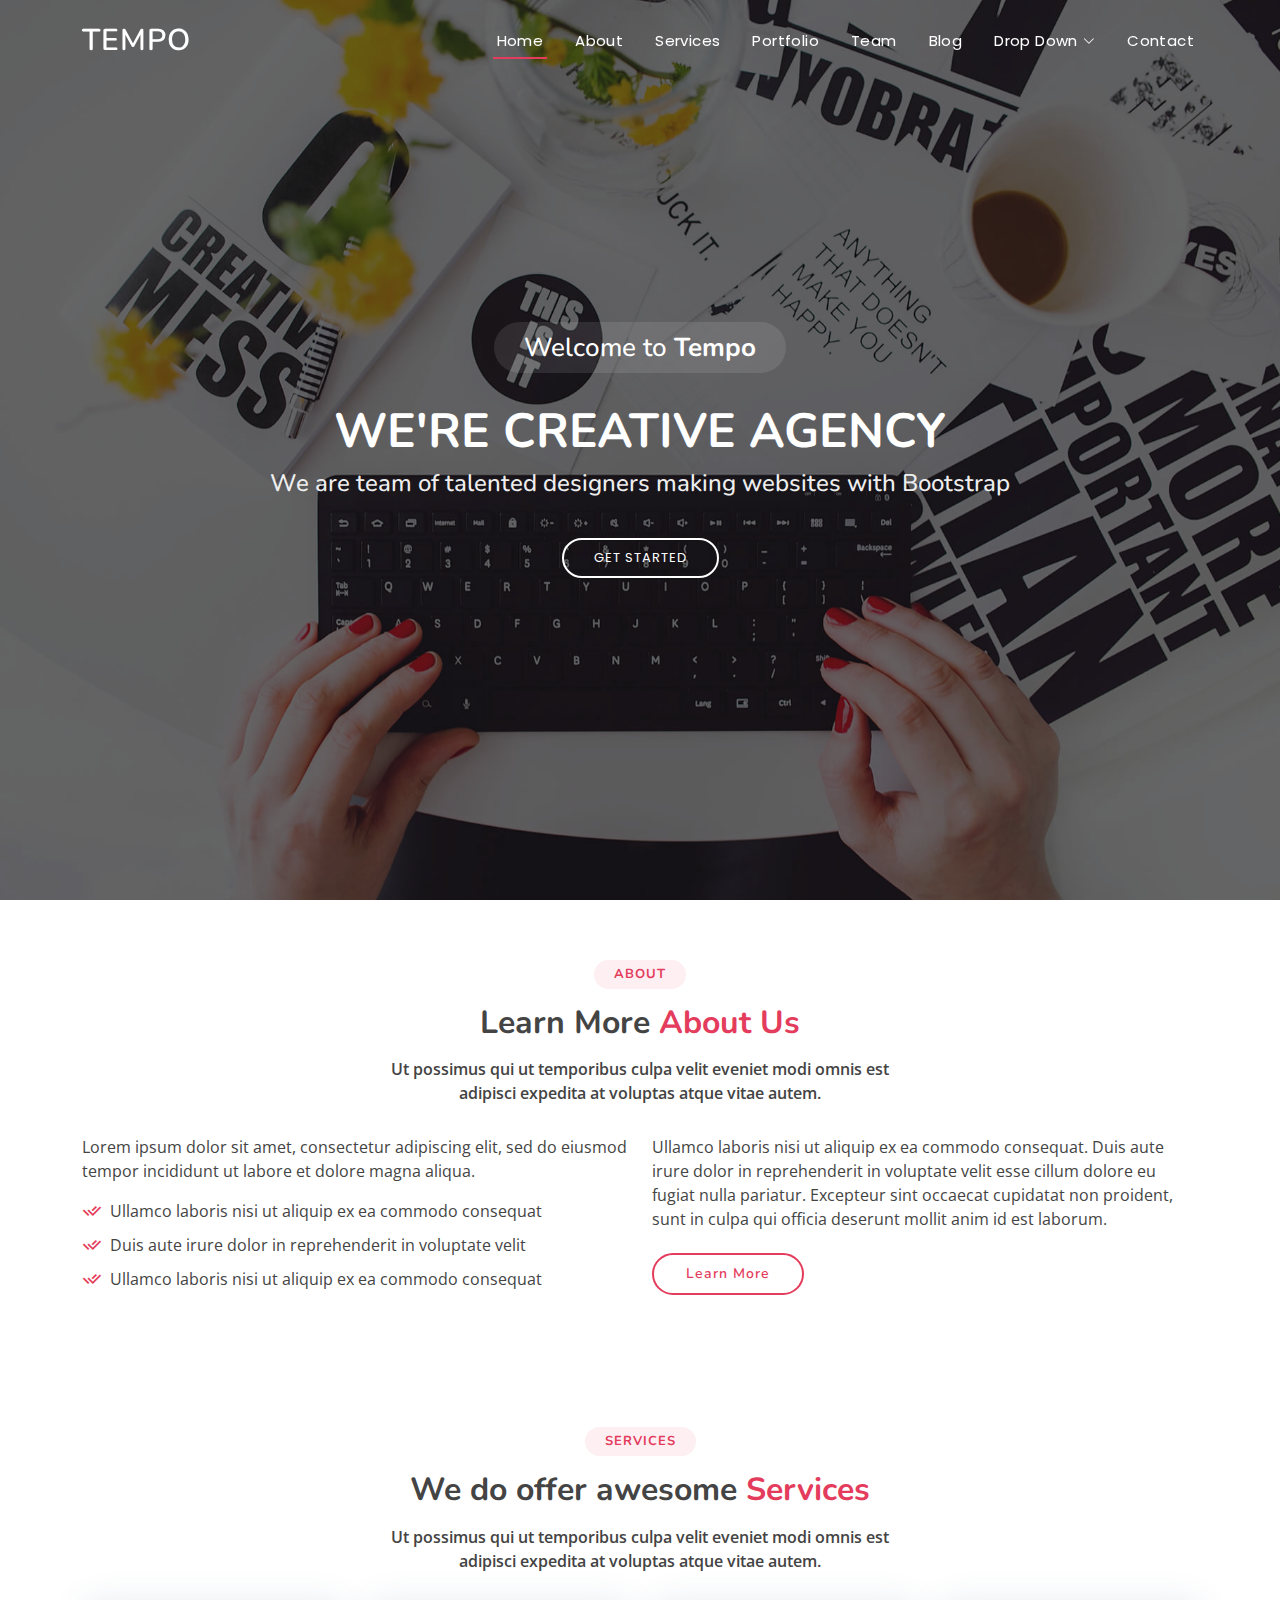
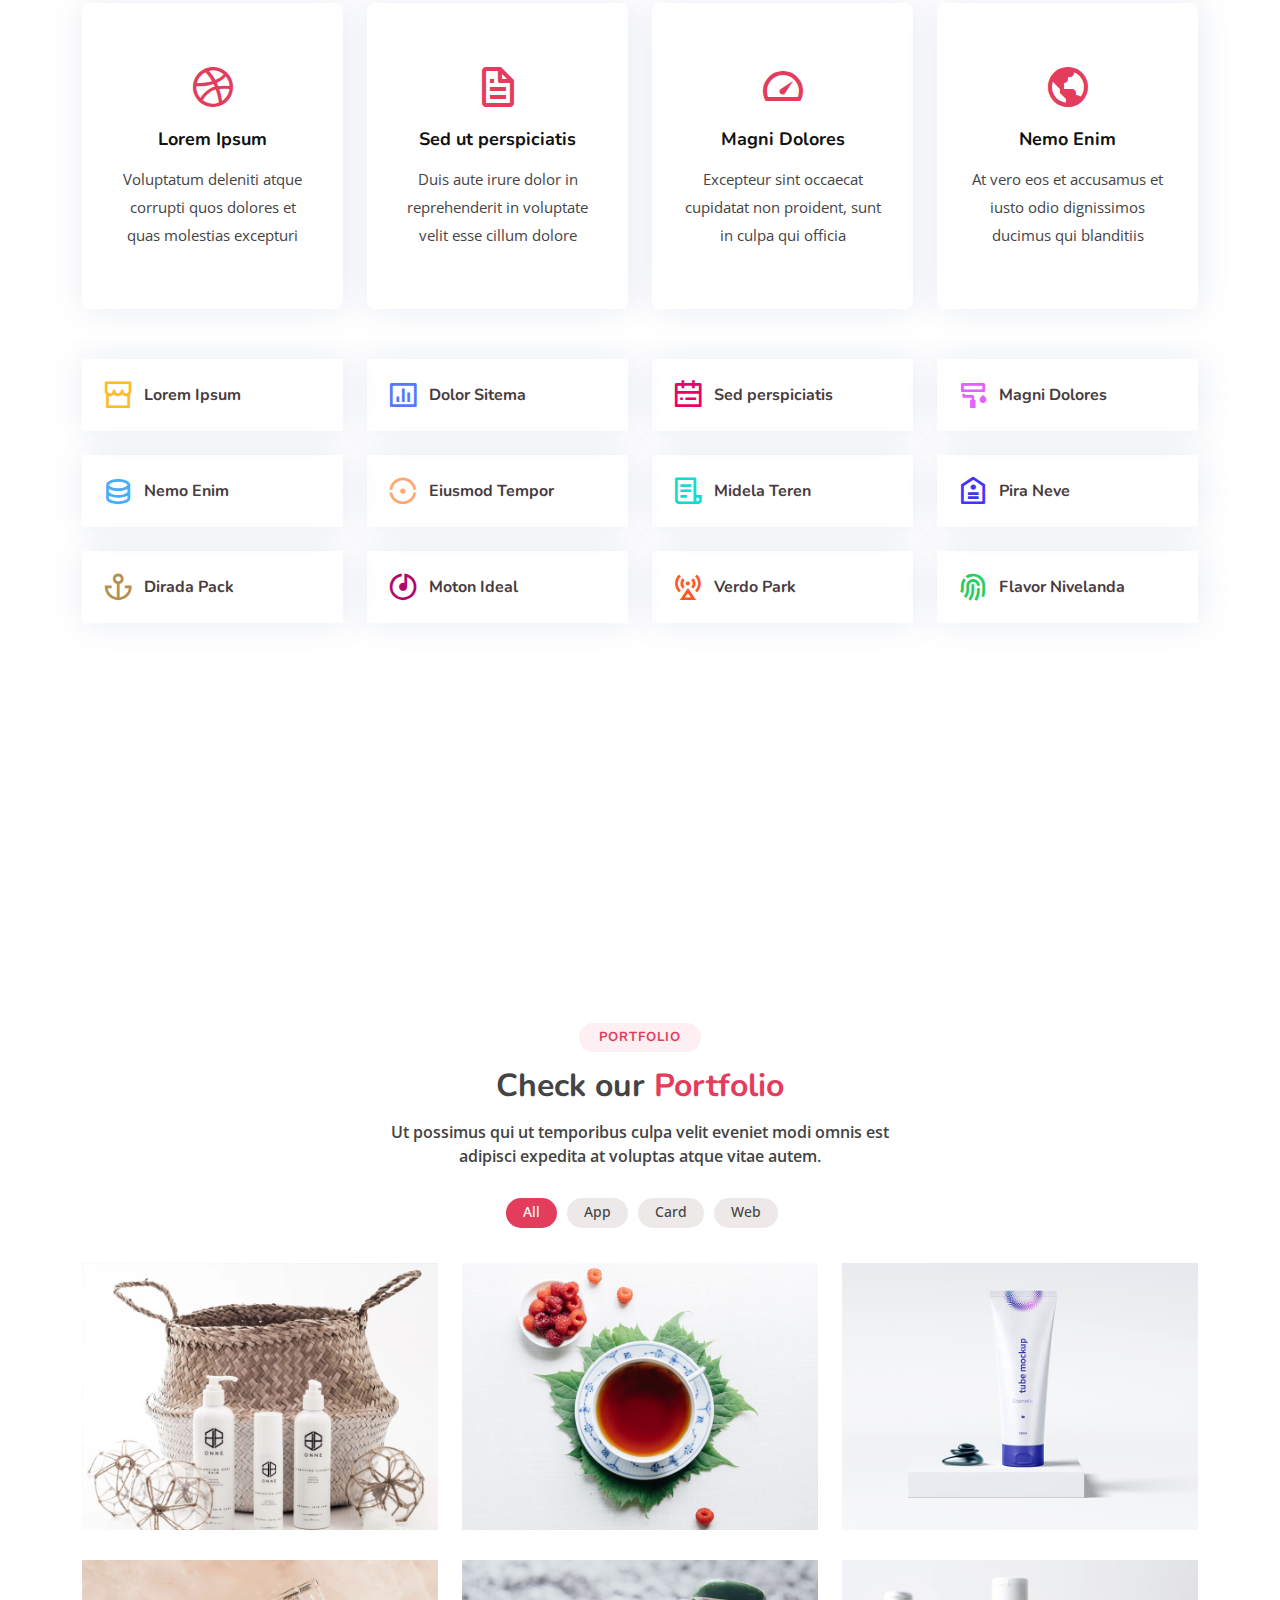
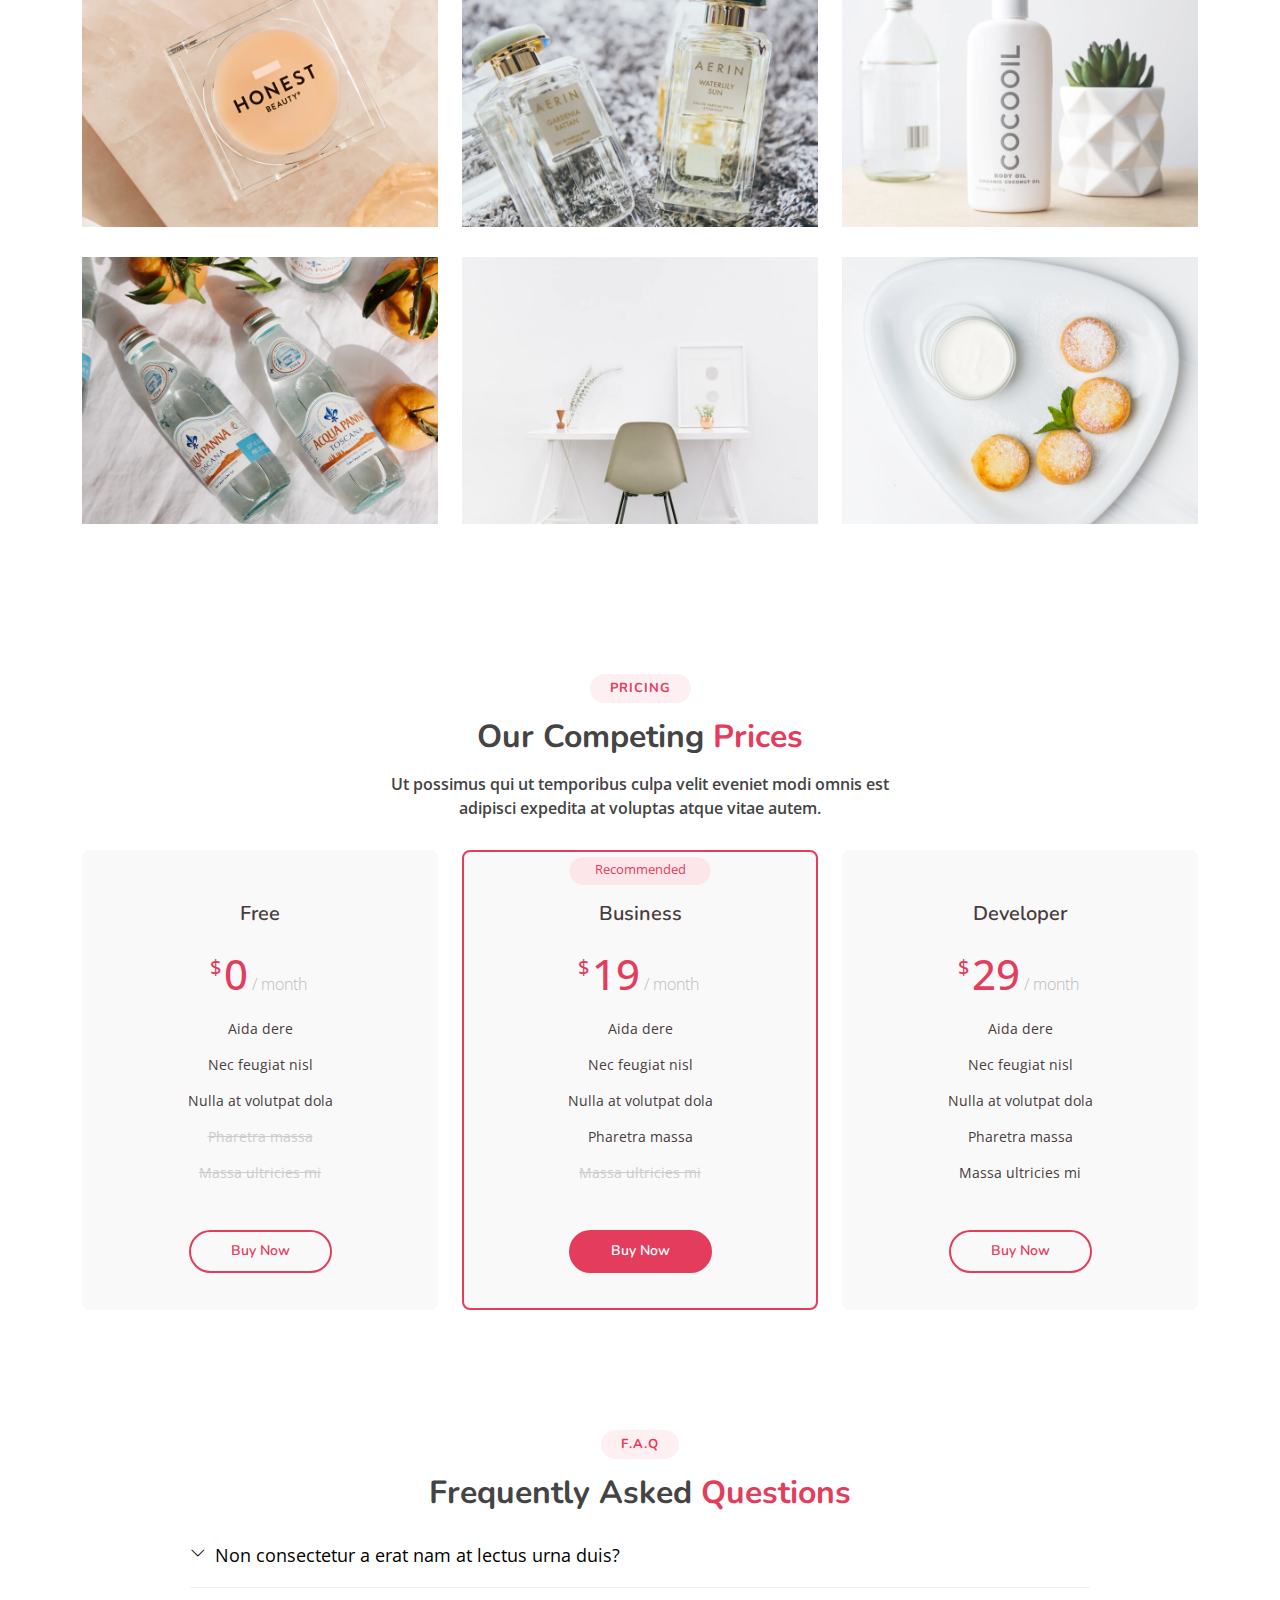
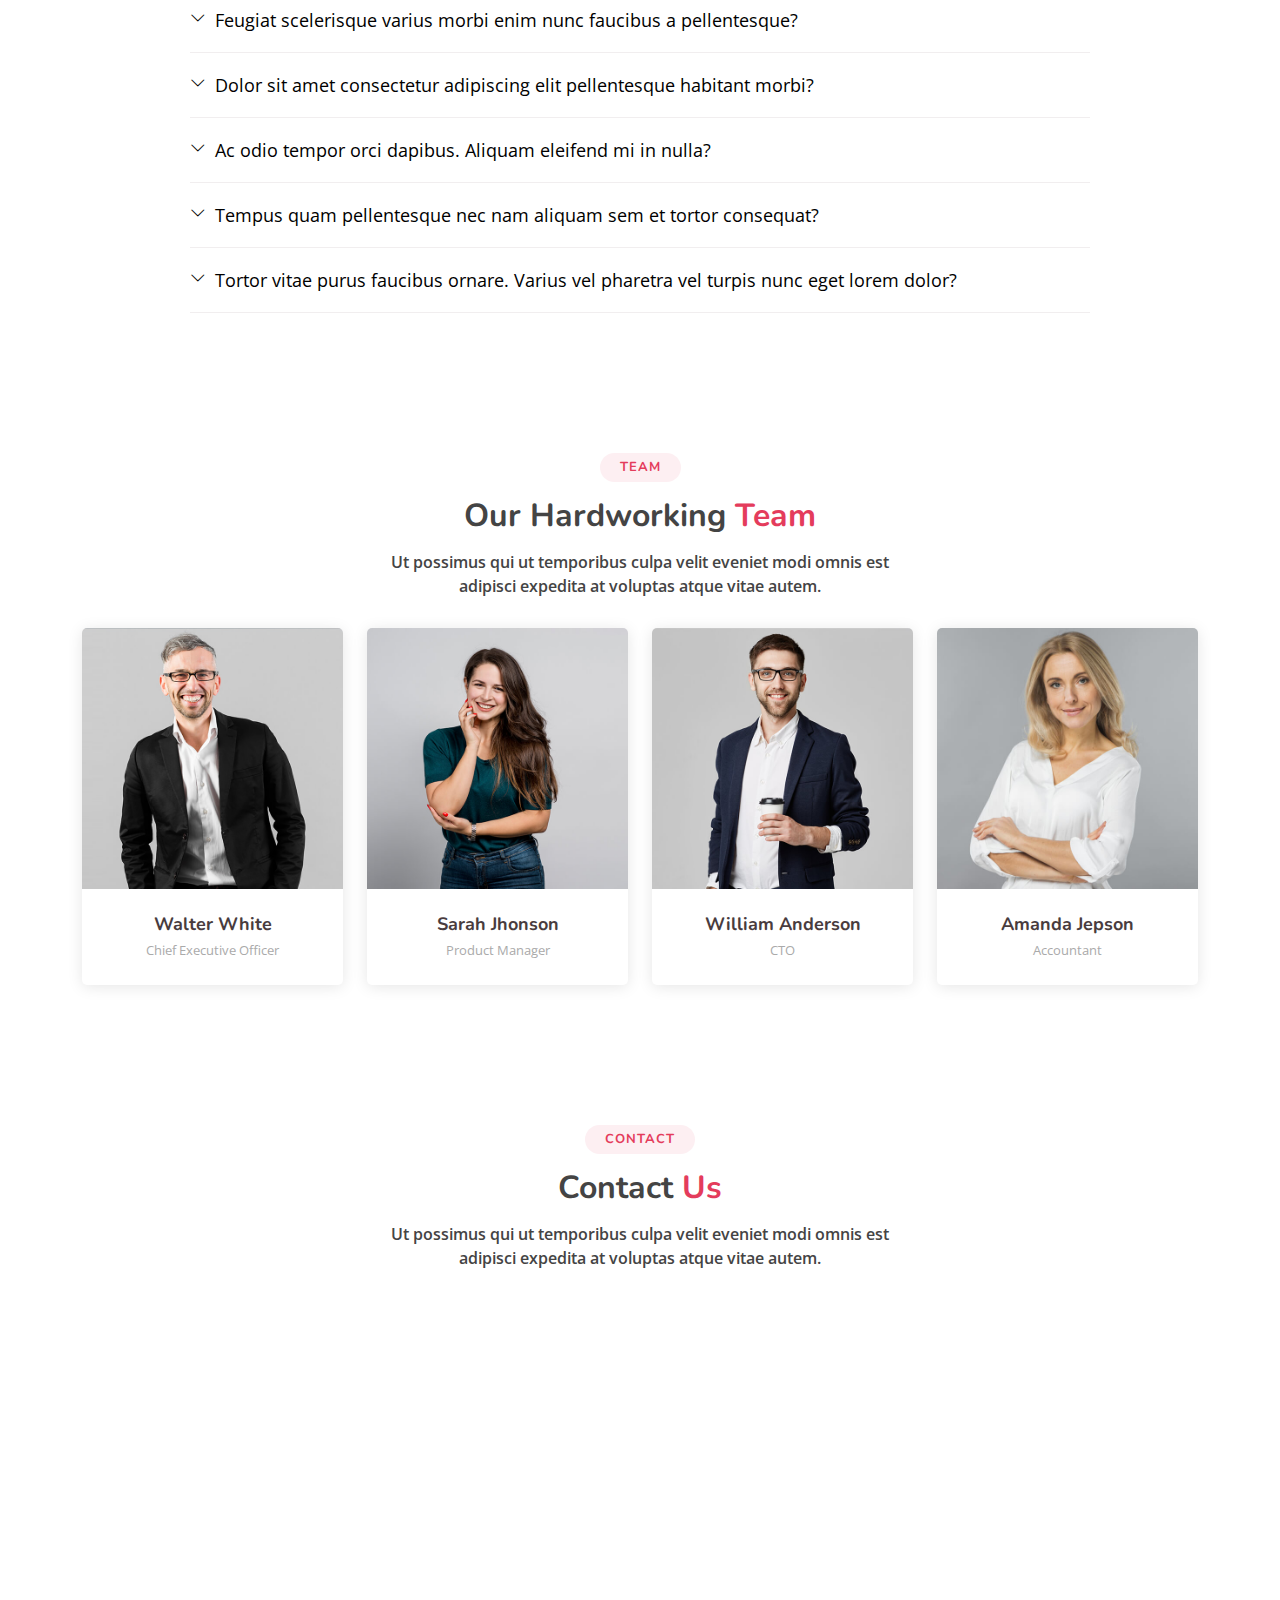
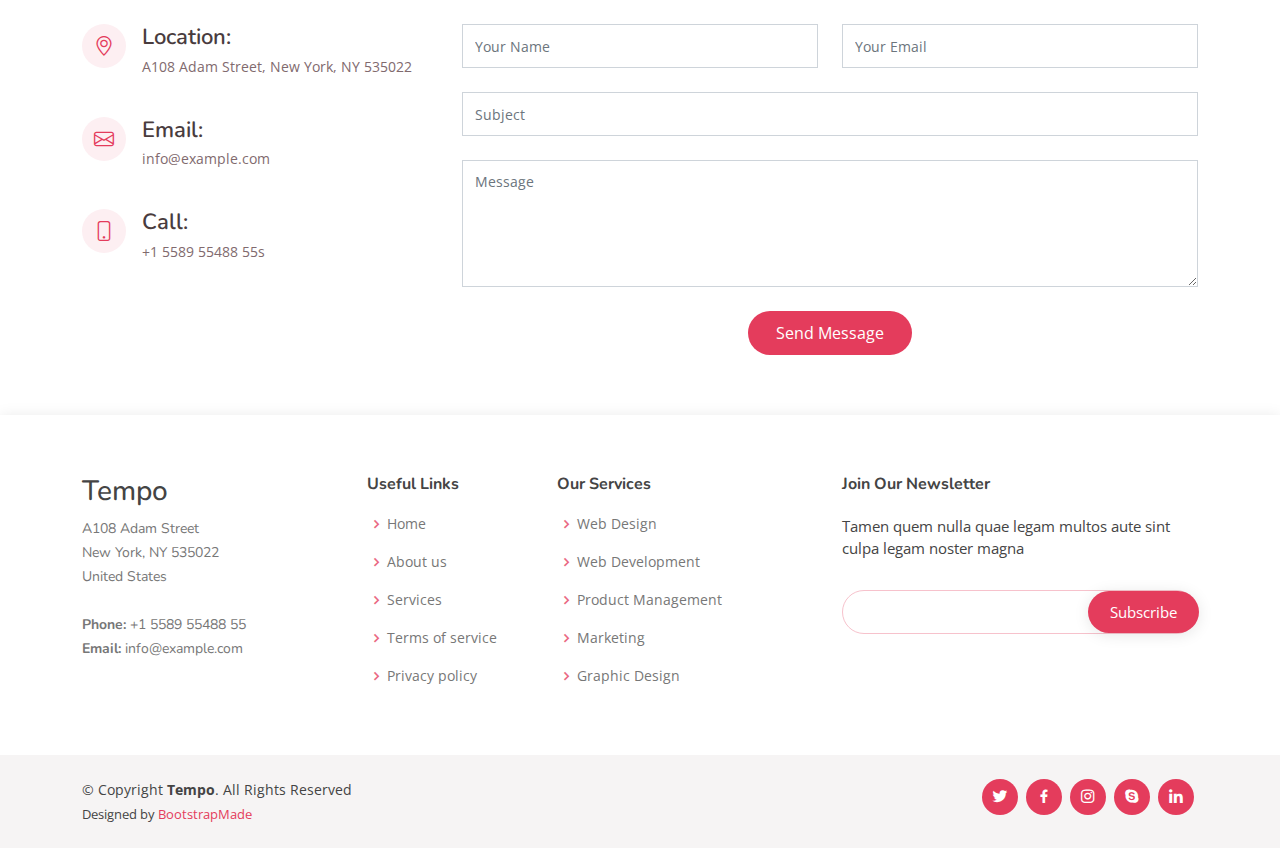
<file: frontend/Tempo/index.html>
<!DOCTYPE html>
<html lang="en">

<head>
  <meta charset="utf-8">
  <meta content="width=device-width, initial-scale=1.0" name="viewport">

  <title>Tempo Bootstrap Template - Index</title>
  <meta content="" name="description">
  <meta content="" name="keywords">

  <!-- Favicons -->
  <link href="assets/img/favicon.png" rel="icon">
  <link href="assets/img/apple-touch-icon.png" rel="apple-touch-icon">

  <!-- Google Fonts -->
  <link href="https://fonts.googleapis.com/css?family=Open+Sans:300,300i,400,400i,600,600i,700,700i|Nunito:300,300i,400,400i,600,600i,700,700i|Poppins:300,300i,400,400i,500,500i,600,600i,700,700i" rel="stylesheet">

  <!-- Vendor CSS Files -->
  <link href="assets/vendor/bootstrap/css/bootstrap.min.css" rel="stylesheet">
  <link href="assets/vendor/bootstrap-icons/bootstrap-icons.css" rel="stylesheet">
  <link href="assets/vendor/boxicons/css/boxicons.min.css" rel="stylesheet">
  <link href="assets/vendor/glightbox/css/glightbox.min.css" rel="stylesheet">
  <link href="assets/vendor/remixicon/remixicon.css" rel="stylesheet">
  <link href="assets/vendor/swiper/swiper-bundle.min.css" rel="stylesheet">

  <!-- Template Main CSS File -->
  <link href="assets/css/style.css" rel="stylesheet">

  <!-- =======================================================
  * Template Name: Tempo
  * Updated: Mar 10 2023 with Bootstrap v5.2.3
  * Template URL: https://bootstrapmade.com/tempo-free-onepage-bootstrap-theme/
  * Author: BootstrapMade.com
  * License: https://bootstrapmade.com/license/
  ======================================================== -->
</head>

<body>

  <!-- ======= Header ======= -->
  <header id="header" class="fixed-top ">
    <div class="container d-flex align-items-center justify-content-between">

      <h1 class="logo"><a href="index.html">Tempo</a></h1>
      <!-- Uncomment below if you prefer to use an image logo -->
      <!-- <a href="index.html" class="logo"><img src="assets/img/logo.png" alt="" class="img-fluid"></a>-->

      <nav id="navbar" class="navbar">
        <ul>
          <li><a class="nav-link scrollto active" href="#hero">Home</a></li>
          <li><a class="nav-link scrollto" href="#about">About</a></li>
          <li><a class="nav-link scrollto" href="#services">Services</a></li>
          <li><a class="nav-link scrollto " href="#portfolio">Portfolio</a></li>
          <li><a class="nav-link scrollto" href="#team">Team</a></li>
          <li><a href="blog.html">Blog</a></li>
          <li class="dropdown"><a href="#"><span>Drop Down</span> <i class="bi bi-chevron-down"></i></a>
            <ul>
              <li><a href="#">Drop Down 1</a></li>
              <li class="dropdown"><a href="#"><span>Deep Drop Down</span> <i class="bi bi-chevron-right"></i></a>
                <ul>
                  <li><a href="#">Deep Drop Down 1</a></li>
                  <li><a href="#">Deep Drop Down 2</a></li>
                  <li><a href="#">Deep Drop Down 3</a></li>
                  <li><a href="#">Deep Drop Down 4</a></li>
                  <li><a href="#">Deep Drop Down 5</a></li>
                </ul>
              </li>
              <li><a href="#">Drop Down 2</a></li>
              <li><a href="#">Drop Down 3</a></li>
              <li><a href="#">Drop Down 4</a></li>
            </ul>
          </li>
          <li><a class="nav-link scrollto" href="#contact">Contact</a></li>
        </ul>
        <i class="bi bi-list mobile-nav-toggle"></i>
      </nav><!-- .navbar -->

    </div>
  </header><!-- End Header -->

  <!-- ======= Hero Section ======= -->
  <section id="hero">
    <div class="hero-container">
      <h3>Welcome to <strong>Tempo</strong></h3>
      <h1>We're Creative Agency</h1>
      <h2>We are team of talented designers making websites with Bootstrap</h2>
      <a href="#about" class="btn-get-started scrollto">Get Started</a>
    </div>
  </section><!-- End Hero -->

  <main id="main">

    <!-- ======= About Section ======= -->
    <section id="about" class="about">
      <div class="container">

        <div class="section-title">
          <h2>About</h2>
          <h3>Learn More <span>About Us</span></h3>
          <p>Ut possimus qui ut temporibus culpa velit eveniet modi omnis est adipisci expedita at voluptas atque vitae autem.</p>
        </div>

        <div class="row content">
          <div class="col-lg-6">
            <p>
              Lorem ipsum dolor sit amet, consectetur adipiscing elit, sed do eiusmod tempor incididunt ut labore et dolore
              magna aliqua.
            </p>
            <ul>
              <li><i class="ri-check-double-line"></i> Ullamco laboris nisi ut aliquip ex ea commodo consequat</li>
              <li><i class="ri-check-double-line"></i> Duis aute irure dolor in reprehenderit in voluptate velit</li>
              <li><i class="ri-check-double-line"></i> Ullamco laboris nisi ut aliquip ex ea commodo consequat</li>
            </ul>
          </div>
          <div class="col-lg-6 pt-4 pt-lg-0">
            <p>
              Ullamco laboris nisi ut aliquip ex ea commodo consequat. Duis aute irure dolor in reprehenderit in voluptate
              velit esse cillum dolore eu fugiat nulla pariatur. Excepteur sint occaecat cupidatat non proident, sunt in
              culpa qui officia deserunt mollit anim id est laborum.
            </p>
            <a href="#" class="btn-learn-more">Learn More</a>
          </div>
        </div>

      </div>
    </section><!-- End About Section -->

    <!-- ======= Services Section ======= -->
    <section id="services" class="services">
      <div class="container">

        <div class="section-title">
          <h2>Services</h2>
          <h3>We do offer awesome <span>Services</span></h3>
          <p>Ut possimus qui ut temporibus culpa velit eveniet modi omnis est adipisci expedita at voluptas atque vitae autem.</p>
        </div>

        <div class="row">
          <div class="col-md-6 col-lg-3 d-flex align-items-stretch mb-5 mb-lg-0">
            <div class="icon-box">
              <div class="icon"><i class="bx bxl-dribbble"></i></div>
              <h4 class="title"><a href="">Lorem Ipsum</a></h4>
              <p class="description">Voluptatum deleniti atque corrupti quos dolores et quas molestias excepturi</p>
            </div>
          </div>

          <div class="col-md-6 col-lg-3 d-flex align-items-stretch mb-5 mb-lg-0">
            <div class="icon-box">
              <div class="icon"><i class="bx bx-file"></i></div>
              <h4 class="title"><a href="">Sed ut perspiciatis</a></h4>
              <p class="description">Duis aute irure dolor in reprehenderit in voluptate velit esse cillum dolore</p>
            </div>
          </div>

          <div class="col-md-6 col-lg-3 d-flex align-items-stretch mb-5 mb-lg-0">
            <div class="icon-box">
              <div class="icon"><i class="bx bx-tachometer"></i></div>
              <h4 class="title"><a href="">Magni Dolores</a></h4>
              <p class="description">Excepteur sint occaecat cupidatat non proident, sunt in culpa qui officia</p>
            </div>
          </div>

          <div class="col-md-6 col-lg-3 d-flex align-items-stretch mb-5 mb-lg-0">
            <div class="icon-box">
              <div class="icon"><i class="bx bx-world"></i></div>
              <h4 class="title"><a href="">Nemo Enim</a></h4>
              <p class="description">At vero eos et accusamus et iusto odio dignissimos ducimus qui blanditiis</p>
            </div>
          </div>

        </div>

      </div>
    </section><!-- End Services Section -->

    <!-- ======= Features Section ======= -->
    <section id="features" class="features">
      <div class="container">

        <div class="row">
          <div class="col-lg-3 col-md-4 col-6 col-6">
            <div class="icon-box">
              <i class="ri-store-line" style="color: #ffbb2c;"></i>
              <h3><a href="">Lorem Ipsum</a></h3>
            </div>
          </div>
          <div class="col-lg-3 col-md-4 col-6">
            <div class="icon-box">
              <i class="ri-bar-chart-box-line" style="color: #5578ff;"></i>
              <h3><a href="">Dolor Sitema</a></h3>
            </div>
          </div>
          <div class="col-lg-3 col-md-4 col-6 mt-4 mt-md-0">
            <div class="icon-box">
              <i class="ri-calendar-todo-line" style="color: #e80368;"></i>
              <h3><a href="">Sed perspiciatis</a></h3>
            </div>
          </div>
          <div class="col-lg-3 col-md-4 col-6 mt-4 mt-lg-0">
            <div class="icon-box">
              <i class="ri-paint-brush-line" style="color: #e361ff;"></i>
              <h3><a href="">Magni Dolores</a></h3>
            </div>
          </div>
          <div class="col-lg-3 col-md-4 col-6 mt-4">
            <div class="icon-box">
              <i class="ri-database-2-line" style="color: #47aeff;"></i>
              <h3><a href="">Nemo Enim</a></h3>
            </div>
          </div>
          <div class="col-lg-3 col-md-4 col-6 mt-4">
            <div class="icon-box">
              <i class="ri-gradienter-line" style="color: #ffa76e;"></i>
              <h3><a href="">Eiusmod Tempor</a></h3>
            </div>
          </div>
          <div class="col-lg-3 col-md-4 col-6 mt-4">
            <div class="icon-box">
              <i class="ri-file-list-3-line" style="color: #11dbcf;"></i>
              <h3><a href="">Midela Teren</a></h3>
            </div>
          </div>
          <div class="col-lg-3 col-md-4 col-6 mt-4">
            <div class="icon-box">
              <i class="ri-price-tag-2-line" style="color: #4233ff;"></i>
              <h3><a href="">Pira Neve</a></h3>
            </div>
          </div>
          <div class="col-lg-3 col-md-4 col-6 mt-4">
            <div class="icon-box">
              <i class="ri-anchor-line" style="color: #b2904f;"></i>
              <h3><a href="">Dirada Pack</a></h3>
            </div>
          </div>
          <div class="col-lg-3 col-md-4 col-6 mt-4">
            <div class="icon-box">
              <i class="ri-disc-line" style="color: #b20969;"></i>
              <h3><a href="">Moton Ideal</a></h3>
            </div>
          </div>
          <div class="col-lg-3 col-md-4 col-6 mt-4">
            <div class="icon-box">
              <i class="ri-base-station-line" style="color: #ff5828;"></i>
              <h3><a href="">Verdo Park</a></h3>
            </div>
          </div>
          <div class="col-lg-3 col-md-4 col-6 mt-4">
            <div class="icon-box">
              <i class="ri-fingerprint-line" style="color: #29cc61;"></i>
              <h3><a href="">Flavor Nivelanda</a></h3>
            </div>
          </div>
        </div>

      </div>
    </section><!-- End Features Section -->

    <!-- ======= Cta Section ======= -->
    <section id="cta" class="cta">
      <div class="container">

        <div class="text-center">
          <h3>Call To Action</h3>
          <p> Duis aute irure dolor in reprehenderit in voluptate velit esse cillum dolore eu fugiat nulla pariatur. Excepteur sint occaecat cupidatat non proident, sunt in culpa qui officia deserunt mollit anim id est laborum.</p>
          <a class="cta-btn" href="#">Call To Action</a>
        </div>

      </div>
    </section><!-- End Cta Section -->

    <!-- ======= Portfolio Section ======= -->
    <section id="portfolio" class="portfolio">
      <div class="container">

        <div class="section-title">
          <h2>Portfolio</h2>
          <h3>Check our <span>Portfolio</span></h3>
          <p>Ut possimus qui ut temporibus culpa velit eveniet modi omnis est adipisci expedita at voluptas atque vitae autem.</p>
        </div>

        <div class="row">
          <div class="col-lg-12 d-flex justify-content-center">
            <ul id="portfolio-flters">
              <li data-filter="*" class="filter-active">All</li>
              <li data-filter=".filter-app">App</li>
              <li data-filter=".filter-card">Card</li>
              <li data-filter=".filter-web">Web</li>
            </ul>
          </div>
        </div>

        <div class="row portfolio-container">

          <div class="col-lg-4 col-md-6 portfolio-item filter-app">
            <img src="assets/img/portfolio/portfolio-1.jpg" class="img-fluid" alt="">
            <div class="portfolio-info">
              <h4>App 1</h4>
              <p>App</p>
              <a href="assets/img/portfolio/portfolio-1.jpg" data-gallery="portfolioGallery" class="portfolio-lightbox preview-link" title="App 1"><i class="bx bx-plus"></i></a>
              <a href="portfolio-details.html" class="details-link" title="More Details"><i class="bx bx-link"></i></a>
            </div>
          </div>

          <div class="col-lg-4 col-md-6 portfolio-item filter-web">
            <img src="assets/img/portfolio/portfolio-2.jpg" class="img-fluid" alt="">
            <div class="portfolio-info">
              <h4>Web 3</h4>
              <p>Web</p>
              <a href="assets/img/portfolio/portfolio-2.jpg" data-gallery="portfolioGallery" class="portfolio-lightbox preview-link" title="Web 3"><i class="bx bx-plus"></i></a>
              <a href="portfolio-details.html" class="details-link" title="More Details"><i class="bx bx-link"></i></a>
            </div>
          </div>

          <div class="col-lg-4 col-md-6 portfolio-item filter-app">
            <img src="assets/img/portfolio/portfolio-3.jpg" class="img-fluid" alt="">
            <div class="portfolio-info">
              <h4>App 2</h4>
              <p>App</p>
              <a href="assets/img/portfolio/portfolio-3.jpg" data-gallery="portfolioGallery" class="portfolio-lightbox preview-link" title="App 2"><i class="bx bx-plus"></i></a>
              <a href="portfolio-details.html" class="details-link" title="More Details"><i class="bx bx-link"></i></a>
            </div>
          </div>

          <div class="col-lg-4 col-md-6 portfolio-item filter-card">
            <img src="assets/img/portfolio/portfolio-4.jpg" class="img-fluid" alt="">
            <div class="portfolio-info">
              <h4>Card 2</h4>
              <p>Card</p>
              <a href="assets/img/portfolio/portfolio-4.jpg" data-gallery="portfolioGallery" class="portfolio-lightbox preview-link" title="Card 2"><i class="bx bx-plus"></i></a>
              <a href="portfolio-details.html" class="details-link" title="More Details"><i class="bx bx-link"></i></a>
            </div>
          </div>

          <div class="col-lg-4 col-md-6 portfolio-item filter-web">
            <img src="assets/img/portfolio/portfolio-5.jpg" class="img-fluid" alt="">
            <div class="portfolio-info">
              <h4>Web 2</h4>
              <p>Web</p>
              <a href="assets/img/portfolio/portfolio-5.jpg" data-gallery="portfolioGallery" class="portfolio-lightbox preview-link" title="Web 2"><i class="bx bx-plus"></i></a>
              <a href="portfolio-details.html" class="details-link" title="More Details"><i class="bx bx-link"></i></a>
            </div>
          </div>

          <div class="col-lg-4 col-md-6 portfolio-item filter-app">
            <img src="assets/img/portfolio/portfolio-6.jpg" class="img-fluid" alt="">
            <div class="portfolio-info">
              <h4>App 3</h4>
              <p>App</p>
              <a href="assets/img/portfolio/portfolio-6.jpg" data-gallery="portfolioGallery" class="portfolio-lightbox preview-link" title="App 3"><i class="bx bx-plus"></i></a>
              <a href="portfolio-details.html" class="details-link" title="More Details"><i class="bx bx-link"></i></a>
            </div>
          </div>

          <div class="col-lg-4 col-md-6 portfolio-item filter-card">
            <img src="assets/img/portfolio/portfolio-7.jpg" class="img-fluid" alt="">
            <div class="portfolio-info">
              <h4>Card 1</h4>
              <p>Card</p>
              <a href="assets/img/portfolio/portfolio-7.jpg" data-gallery="portfolioGallery" class="portfolio-lightbox preview-link" title="Card 1"><i class="bx bx-plus"></i></a>
              <a href="portfolio-details.html" class="details-link" title="More Details"><i class="bx bx-link"></i></a>
            </div>
          </div>

          <div class="col-lg-4 col-md-6 portfolio-item filter-card">
            <img src="assets/img/portfolio/portfolio-8.jpg" class="img-fluid" alt="">
            <div class="portfolio-info">
              <h4>Card 3</h4>
              <p>Card</p>
              <a href="assets/img/portfolio/portfolio-8.jpg" data-gallery="portfolioGallery" class="portfolio-lightbox preview-link" title="Card 3"><i class="bx bx-plus"></i></a>
              <a href="portfolio-details.html" class="details-link" title="More Details"><i class="bx bx-link"></i></a>
            </div>
          </div>

          <div class="col-lg-4 col-md-6 portfolio-item filter-web">
            <img src="assets/img/portfolio/portfolio-9.jpg" class="img-fluid" alt="">
            <div class="portfolio-info">
              <h4>Web 3</h4>
              <p>Web</p>
              <a href="assets/img/portfolio/portfolio-9.jpg" data-gallery="portfolioGallery" class="portfolio-lightbox preview-link" title="Web 3"><i class="bx bx-plus"></i></a>
              <a href="portfolio-details.html" class="details-link" title="More Details"><i class="bx bx-link"></i></a>
            </div>
          </div>

        </div>

      </div>
    </section><!-- End Portfolio Section -->

    <!-- ======= Pricing Section ======= -->
    <section id="pricing" class="pricing">
      <div class="container">

        <div class="section-title">
          <h2>Pricing</h2>
          <h3>Our Competing <span>Prices</span></h3>
          <p>Ut possimus qui ut temporibus culpa velit eveniet modi omnis est adipisci expedita at voluptas atque vitae autem.</p>
        </div>

        <div class="row">

          <div class="col-lg-4 col-md-6">
            <div class="box">
              <h3>Free</h3>
              <h4><sup>$</sup>0<span> / month</span></h4>
              <ul>
                <li>Aida dere</li>
                <li>Nec feugiat nisl</li>
                <li>Nulla at volutpat dola</li>
                <li class="na">Pharetra massa</li>
                <li class="na">Massa ultricies mi</li>
              </ul>
              <div class="btn-wrap">
                <a href="#" class="btn-buy">Buy Now</a>
              </div>
            </div>
          </div>

          <div class="col-lg-4 col-md-6 mt-4 mt-md-0">
            <div class="box recommended">
              <span class="recommended-badge">Recommended</span>
              <h3>Business</h3>
              <h4><sup>$</sup>19<span> / month</span></h4>
              <ul>
                <li>Aida dere</li>
                <li>Nec feugiat nisl</li>
                <li>Nulla at volutpat dola</li>
                <li>Pharetra massa</li>
                <li class="na">Massa ultricies mi</li>
              </ul>
              <div class="btn-wrap">
                <a href="#" class="btn-buy">Buy Now</a>
              </div>
            </div>
          </div>

          <div class="col-lg-4 col-md-6 mt-4 mt-lg-0">
            <div class="box">
              <h3>Developer</h3>
              <h4><sup>$</sup>29<span> / month</span></h4>
              <ul>
                <li>Aida dere</li>
                <li>Nec feugiat nisl</li>
                <li>Nulla at volutpat dola</li>
                <li>Pharetra massa</li>
                <li>Massa ultricies mi</li>
              </ul>
              <div class="btn-wrap">
                <a href="#" class="btn-buy">Buy Now</a>
              </div>
            </div>
          </div>

        </div>

      </div>
    </section><!-- End Pricing Section -->

    <!-- ======= F.A.Q Section ======= -->
    <section id="faq" class="faq">
      <div class="container">

        <div class="section-title">
          <h2>F.A.Q</h2>
          <h3>Frequently Asked <span>Questions</span></h3>
        </div>

        <ul class="faq-list">

          <li>
            <div data-bs-toggle="collapse" class="collapsed question" href="#faq1">Non consectetur a erat nam at lectus urna duis? <i class="bi bi-chevron-down icon-show"></i><i class="bi bi-chevron-up icon-close"></i></div>
            <div id="faq1" class="collapse" data-bs-parent=".faq-list">
              <p>
                Feugiat pretium nibh ipsum consequat. Tempus iaculis urna id volutpat lacus laoreet non curabitur gravida. Venenatis lectus magna fringilla urna porttitor rhoncus dolor purus non.
              </p>
            </div>
          </li>

          <li>
            <div data-bs-toggle="collapse" href="#faq2" class="collapsed question">Feugiat scelerisque varius morbi enim nunc faucibus a pellentesque? <i class="bi bi-chevron-down icon-show"></i><i class="bi bi-chevron-up icon-close"></i></div>
            <div id="faq2" class="collapse" data-bs-parent=".faq-list">
              <p>
                Dolor sit amet consectetur adipiscing elit pellentesque habitant morbi. Id interdum velit laoreet id donec ultrices. Fringilla phasellus faucibus scelerisque eleifend donec pretium. Est pellentesque elit ullamcorper dignissim. Mauris ultrices eros in cursus turpis massa tincidunt dui.
              </p>
            </div>
          </li>

          <li>
            <div data-bs-toggle="collapse" href="#faq3" class="collapsed question">Dolor sit amet consectetur adipiscing elit pellentesque habitant morbi? <i class="bi bi-chevron-down icon-show"></i><i class="bi bi-chevron-up icon-close"></i></div>
            <div id="faq3" class="collapse" data-bs-parent=".faq-list">
              <p>
                Eleifend mi in nulla posuere sollicitudin aliquam ultrices sagittis orci. Faucibus pulvinar elementum integer enim. Sem nulla pharetra diam sit amet nisl suscipit. Rutrum tellus pellentesque eu tincidunt. Lectus urna duis convallis convallis tellus. Urna molestie at elementum eu facilisis sed odio morbi quis
              </p>
            </div>
          </li>

          <li>
            <div data-bs-toggle="collapse" href="#faq4" class="collapsed question">Ac odio tempor orci dapibus. Aliquam eleifend mi in nulla? <i class="bi bi-chevron-down icon-show"></i><i class="bi bi-chevron-up icon-close"></i></div>
            <div id="faq4" class="collapse" data-bs-parent=".faq-list">
              <p>
                Dolor sit amet consectetur adipiscing elit pellentesque habitant morbi. Id interdum velit laoreet id donec ultrices. Fringilla phasellus faucibus scelerisque eleifend donec pretium. Est pellentesque elit ullamcorper dignissim. Mauris ultrices eros in cursus turpis massa tincidunt dui.
              </p>
            </div>
          </li>

          <li>
            <div data-bs-toggle="collapse" href="#faq5" class="collapsed question">Tempus quam pellentesque nec nam aliquam sem et tortor consequat? <i class="bi bi-chevron-down icon-show"></i><i class="bi bi-chevron-up icon-close"></i></div>
            <div id="faq5" class="collapse" data-bs-parent=".faq-list">
              <p>
                Molestie a iaculis at erat pellentesque adipiscing commodo. Dignissim suspendisse in est ante in. Nunc vel risus commodo viverra maecenas accumsan. Sit amet nisl suscipit adipiscing bibendum est. Purus gravida quis blandit turpis cursus in
              </p>
            </div>
          </li>

          <li>
            <div data-bs-toggle="collapse" href="#faq6" class="collapsed question">Tortor vitae purus faucibus ornare. Varius vel pharetra vel turpis nunc eget lorem dolor? <i class="bi bi-chevron-down icon-show"></i><i class="bi bi-chevron-up icon-close"></i></div>
            <div id="faq6" class="collapse" data-bs-parent=".faq-list">
              <p>
                Laoreet sit amet cursus sit amet dictum sit amet justo. Mauris vitae ultricies leo integer malesuada nunc vel. Tincidunt eget nullam non nisi est sit amet. Turpis nunc eget lorem dolor sed. Ut venenatis tellus in metus vulputate eu scelerisque. Pellentesque diam volutpat commodo sed egestas egestas fringilla phasellus faucibus. Nibh tellus molestie nunc non blandit massa enim nec.
              </p>
            </div>
          </li>

        </ul>

      </div>
    </section><!-- End F.A.Q Section -->

    <!-- ======= Team Section ======= -->
    <section id="team" class="team">
      <div class="container">

        <div class="section-title">
          <h2>Team</h2>
          <h3>Our Hardworking <span>Team</span></h3>
          <p>Ut possimus qui ut temporibus culpa velit eveniet modi omnis est adipisci expedita at voluptas atque vitae autem.</p>
        </div>

        <div class="row">

          <div class="col-lg-3 col-md-6 d-flex align-items-stretch">
            <div class="member">
              <div class="member-img">
                <img src="assets/img/team/team-1.jpg" class="img-fluid" alt="">
                <div class="social">
                  <a href=""><i class="bi bi-twitter"></i></a>
                  <a href=""><i class="bi bi-facebook"></i></a>
                  <a href=""><i class="bi bi-instagram"></i></a>
                  <a href=""><i class="bi bi-linkedin"></i></a>
                </div>
              </div>
              <div class="member-info">
                <h4>Walter White</h4>
                <span>Chief Executive Officer</span>
              </div>
            </div>
          </div>

          <div class="col-lg-3 col-md-6 d-flex align-items-stretch">
            <div class="member">
              <div class="member-img">
                <img src="assets/img/team/team-2.jpg" class="img-fluid" alt="">
                <div class="social">
                  <a href=""><i class="bi bi-twitter"></i></a>
                  <a href=""><i class="bi bi-facebook"></i></a>
                  <a href=""><i class="bi bi-instagram"></i></a>
                  <a href=""><i class="bi bi-linkedin"></i></a>
                </div>
              </div>
              <div class="member-info">
                <h4>Sarah Jhonson</h4>
                <span>Product Manager</span>
              </div>
            </div>
          </div>

          <div class="col-lg-3 col-md-6 d-flex align-items-stretch">
            <div class="member">
              <div class="member-img">
                <img src="assets/img/team/team-3.jpg" class="img-fluid" alt="">
                <div class="social">
                  <a href=""><i class="bi bi-twitter"></i></a>
                  <a href=""><i class="bi bi-facebook"></i></a>
                  <a href=""><i class="bi bi-instagram"></i></a>
                  <a href=""><i class="bi bi-linkedin"></i></a>
                </div>
              </div>
              <div class="member-info">
                <h4>William Anderson</h4>
                <span>CTO</span>
              </div>
            </div>
          </div>

          <div class="col-lg-3 col-md-6 d-flex align-items-stretch">
            <div class="member">
              <div class="member-img">
                <img src="assets/img/team/team-4.jpg" class="img-fluid" alt="">
                <div class="social">
                  <a href=""><i class="bi bi-twitter"></i></a>
                  <a href=""><i class="bi bi-facebook"></i></a>
                  <a href=""><i class="bi bi-instagram"></i></a>
                  <a href=""><i class="bi bi-linkedin"></i></a>
                </div>
              </div>
              <div class="member-info">
                <h4>Amanda Jepson</h4>
                <span>Accountant</span>
              </div>
            </div>
          </div>

        </div>

      </div>
    </section><!-- End Team Section -->

    <!-- ======= Contact Section ======= -->
    <section id="contact" class="contact">
      <div class="container">

        <div class="section-title">
          <h2>Contact</h2>
          <h3>Contact <span>Us</span></h3>
          <p>Ut possimus qui ut temporibus culpa velit eveniet modi omnis est adipisci expedita at voluptas atque vitae autem.</p>
        </div>

        <div>
          <iframe style="border:0; width: 100%; height: 270px;" src="https://www.google.com/maps/embed?pb=!1m14!1m8!1m3!1d12097.433213460943!2d-74.0062269!3d40.7101282!3m2!1i1024!2i768!4f13.1!3m3!1m2!1s0x0%3A0xb89d1fe6bc499443!2sDowntown+Conference+Center!5e0!3m2!1smk!2sbg!4v1539943755621" frameborder="0" allowfullscreen></iframe>
        </div>

        <div class="row mt-5">

          <div class="col-lg-4">
            <div class="info">
              <div class="address">
                <i class="bi bi-geo-alt"></i>
                <h4>Location:</h4>
                <p>A108 Adam Street, New York, NY 535022</p>
              </div>

              <div class="email">
                <i class="bi bi-envelope"></i>
                <h4>Email:</h4>
                <p>info@example.com</p>
              </div>

              <div class="phone">
                <i class="bi bi-phone"></i>
                <h4>Call:</h4>
                <p>+1 5589 55488 55s</p>
              </div>

            </div>

          </div>

          <div class="col-lg-8 mt-5 mt-lg-0">

            <form action="forms/contact.php" method="post" role="form" class="php-email-form">
              <div class="row">
                <div class="col-md-6 form-group">
                  <input type="text" name="name" class="form-control" id="name" placeholder="Your Name" required>
                </div>
                <div class="col-md-6 form-group mt-3 mt-md-0">
                  <input type="email" class="form-control" name="email" id="email" placeholder="Your Email" required>
                </div>
              </div>
              <div class="form-group mt-3">
                <input type="text" class="form-control" name="subject" id="subject" placeholder="Subject" required>
              </div>
              <div class="form-group mt-3">
                <textarea class="form-control" name="message" rows="5" placeholder="Message" required></textarea>
              </div>
              <div class="my-3">
                <div class="loading">Loading</div>
                <div class="error-message"></div>
                <div class="sent-message">Your message has been sent. Thank you!</div>
              </div>
              <div class="text-center"><button type="submit">Send Message</button></div>
            </form>

          </div>

        </div>

      </div>
    </section><!-- End Contact Section -->

  </main><!-- End #main -->

  <!-- ======= Footer ======= -->
  <footer id="footer">

    <div class="footer-top">
      <div class="container">
        <div class="row">

          <div class="col-lg-3 col-md-6 footer-contact">
            <h3>Tempo</h3>
            <p>
              A108 Adam Street <br>
              New York, NY 535022<br>
              United States <br><br>
              <strong>Phone:</strong> +1 5589 55488 55<br>
              <strong>Email:</strong> info@example.com<br>
            </p>
          </div>

          <div class="col-lg-2 col-md-6 footer-links">
            <h4>Useful Links</h4>
            <ul>
              <li><i class="bx bx-chevron-right"></i> <a href="#">Home</a></li>
              <li><i class="bx bx-chevron-right"></i> <a href="#">About us</a></li>
              <li><i class="bx bx-chevron-right"></i> <a href="#">Services</a></li>
              <li><i class="bx bx-chevron-right"></i> <a href="#">Terms of service</a></li>
              <li><i class="bx bx-chevron-right"></i> <a href="#">Privacy policy</a></li>
            </ul>
          </div>

          <div class="col-lg-3 col-md-6 footer-links">
            <h4>Our Services</h4>
            <ul>
              <li><i class="bx bx-chevron-right"></i> <a href="#">Web Design</a></li>
              <li><i class="bx bx-chevron-right"></i> <a href="#">Web Development</a></li>
              <li><i class="bx bx-chevron-right"></i> <a href="#">Product Management</a></li>
              <li><i class="bx bx-chevron-right"></i> <a href="#">Marketing</a></li>
              <li><i class="bx bx-chevron-right"></i> <a href="#">Graphic Design</a></li>
            </ul>
          </div>

          <div class="col-lg-4 col-md-6 footer-newsletter">
            <h4>Join Our Newsletter</h4>
            <p>Tamen quem nulla quae legam multos aute sint culpa legam noster magna</p>
            <form action="" method="post">
              <input type="email" name="email"><input type="submit" value="Subscribe">
            </form>
          </div>

        </div>
      </div>
    </div>

    <div class="container d-md-flex py-4">

      <div class="me-md-auto text-center text-md-start">
        <div class="copyright">
          &copy; Copyright <strong><span>Tempo</span></strong>. All Rights Reserved
        </div>
        <div class="credits">
          <!-- All the links in the footer should remain intact. -->
          <!-- You can delete the links only if you purchased the pro version. -->
          <!-- Licensing information: https://bootstrapmade.com/license/ -->
          <!-- Purchase the pro version with working PHP/AJAX contact form: https://bootstrapmade.com/tempo-free-onepage-bootstrap-theme/ -->
          Designed by <a href="https://bootstrapmade.com/">BootstrapMade</a>
        </div>
      </div>
      <div class="social-links text-center text-md-right pt-3 pt-md-0">
        <a href="#" class="twitter"><i class="bx bxl-twitter"></i></a>
        <a href="#" class="facebook"><i class="bx bxl-facebook"></i></a>
        <a href="#" class="instagram"><i class="bx bxl-instagram"></i></a>
        <a href="#" class="google-plus"><i class="bx bxl-skype"></i></a>
        <a href="#" class="linkedin"><i class="bx bxl-linkedin"></i></a>
      </div>
    </div>
  </footer><!-- End Footer -->

  <a href="#" class="back-to-top d-flex align-items-center justify-content-center"><i class="bi bi-arrow-up-short"></i></a>

  <!-- Vendor JS Files -->
  <script src="assets/vendor/bootstrap/js/bootstrap.bundle.min.js"></script>
  <script src="assets/vendor/glightbox/js/glightbox.min.js"></script>
  <script src="assets/vendor/isotope-layout/isotope.pkgd.min.js"></script>
  <script src="assets/vendor/swiper/swiper-bundle.min.js"></script>
  <script src="assets/vendor/php-email-form/validate.js"></script>

  <!-- Template Main JS File -->
  <script src="assets/js/main.js"></script>

</body>

</html>
</file>
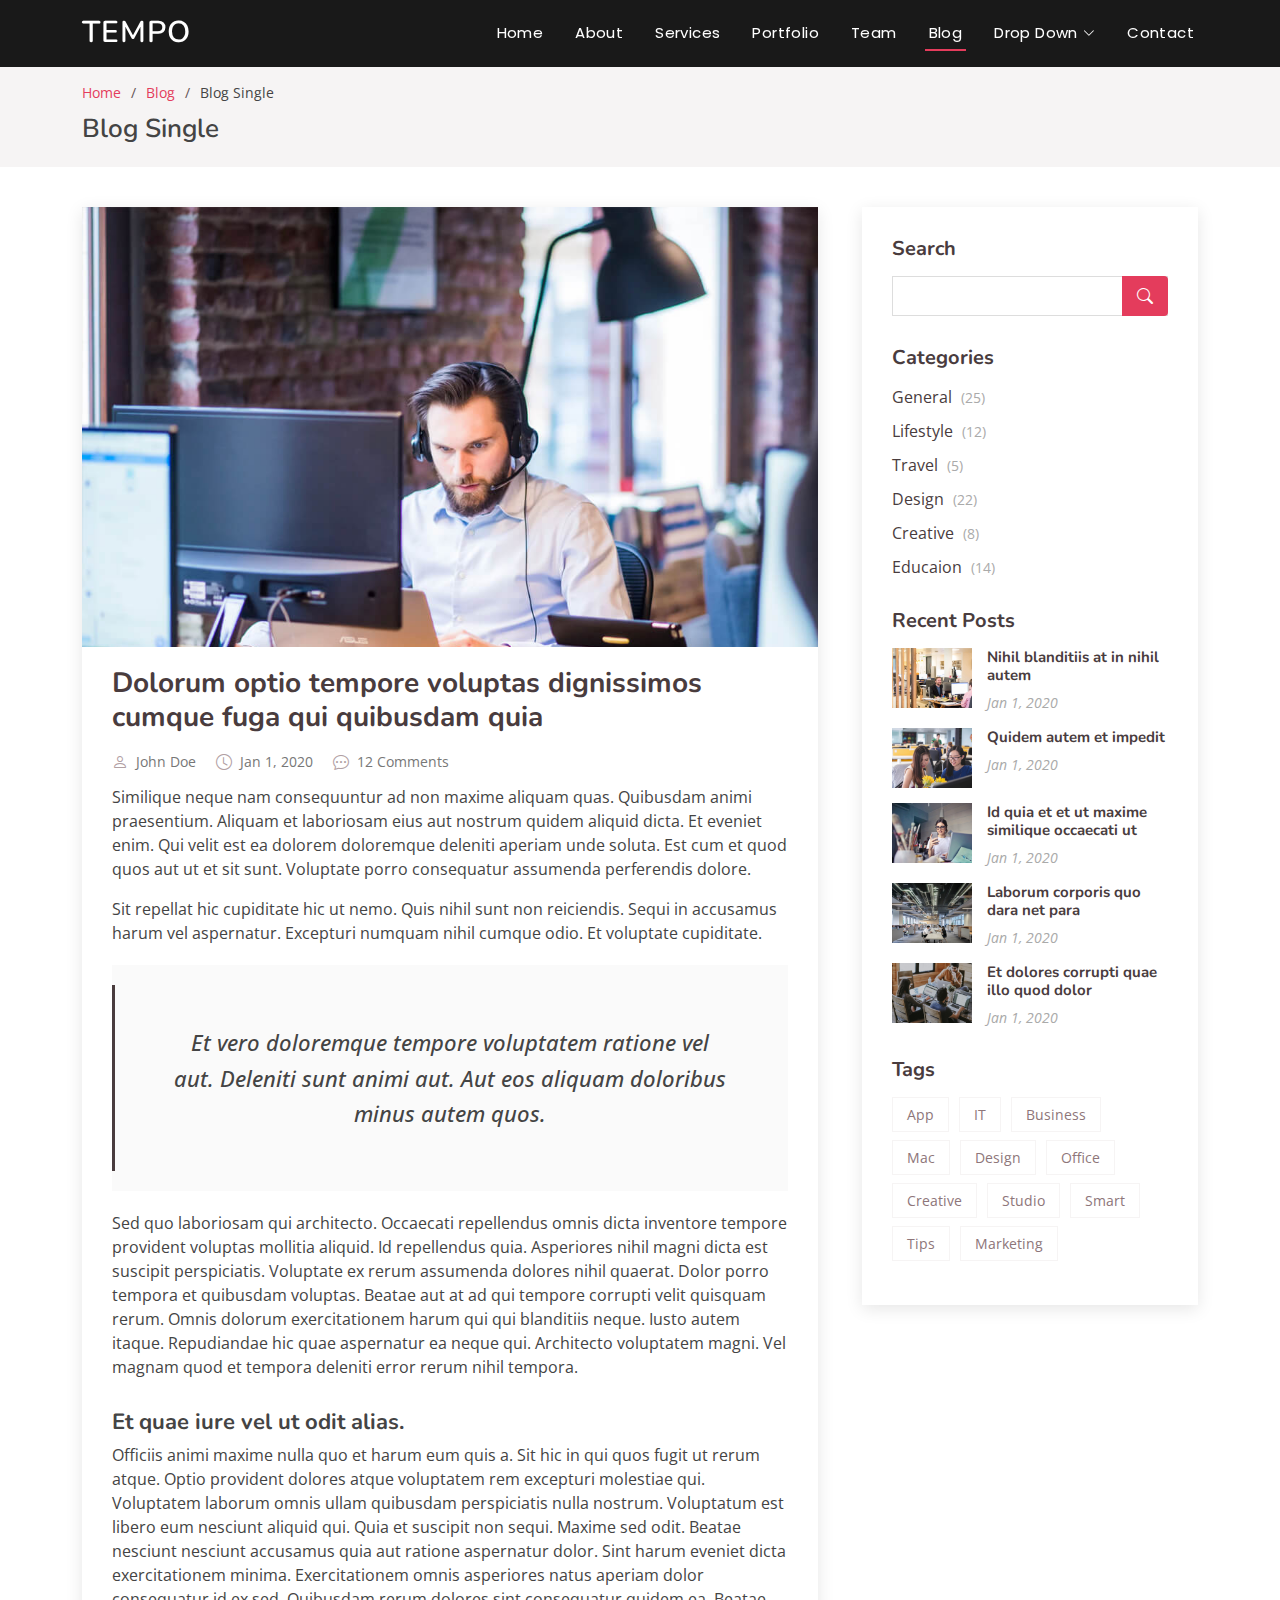
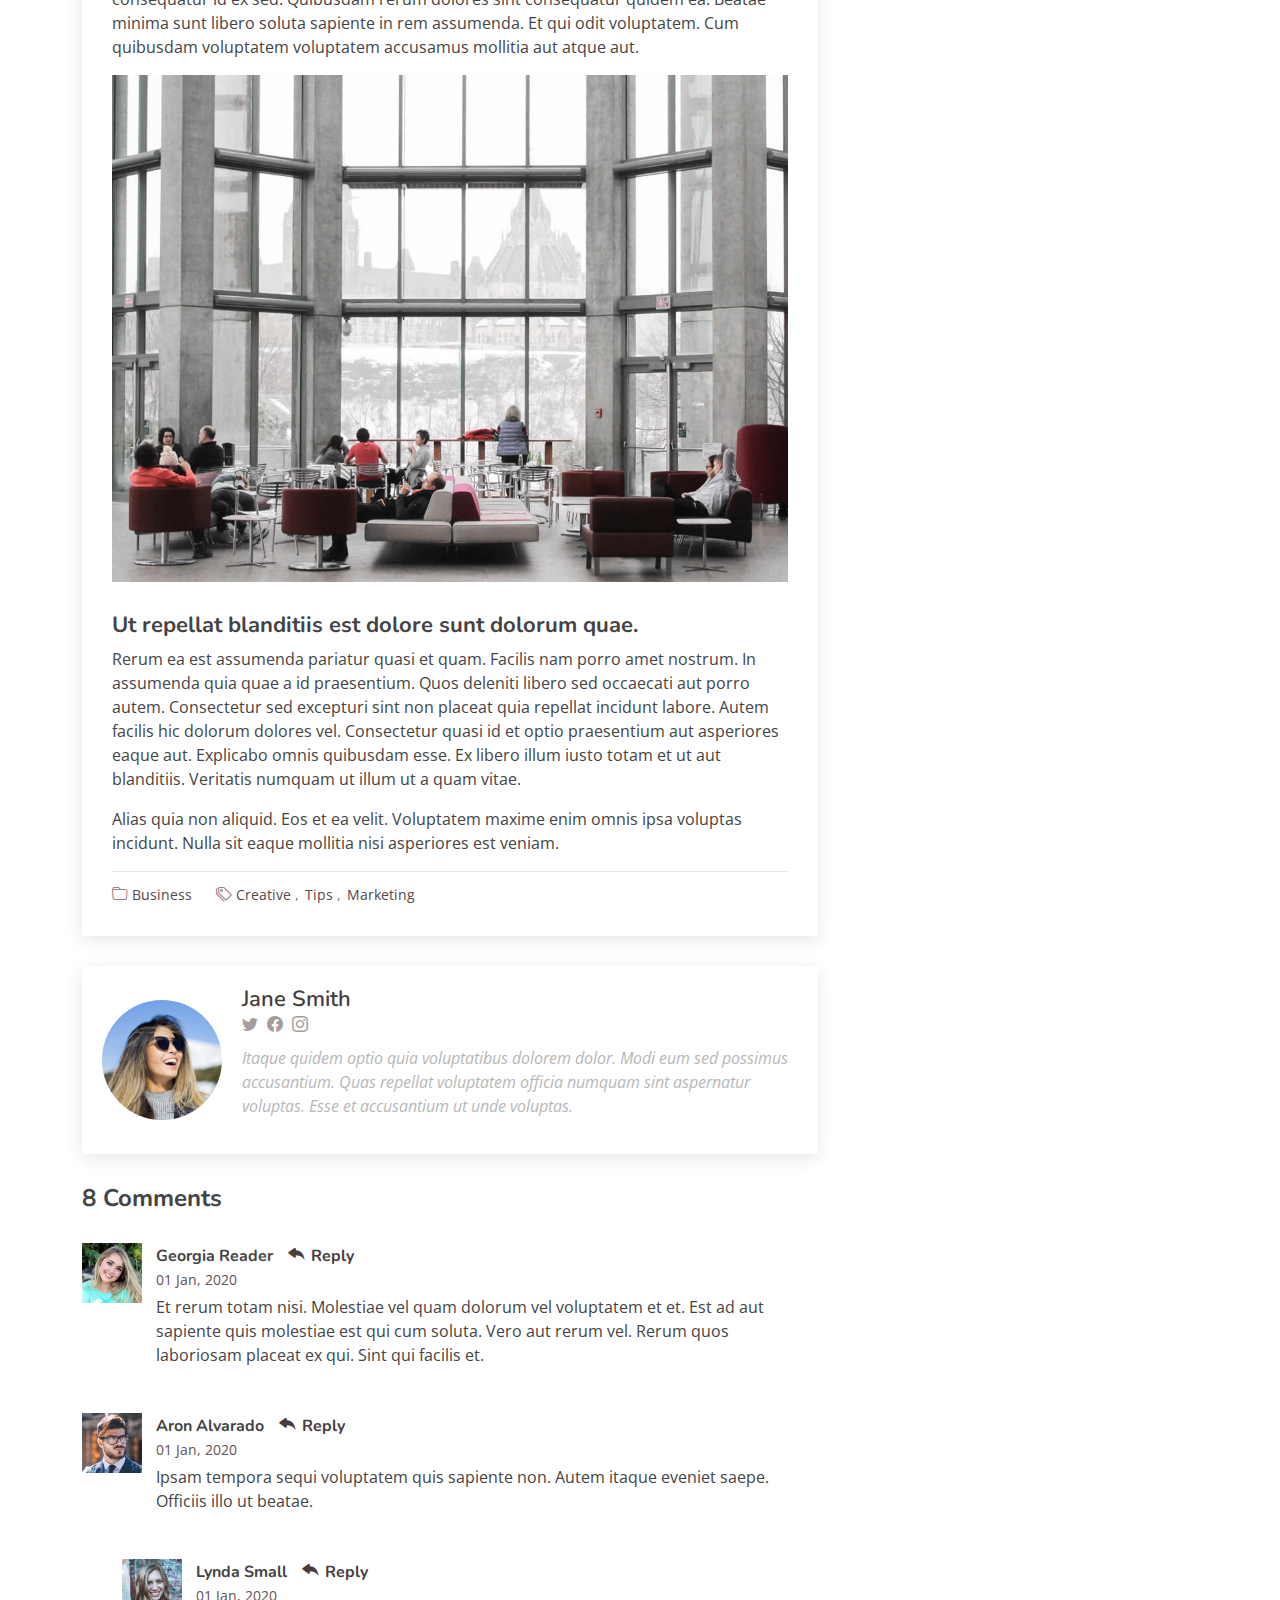
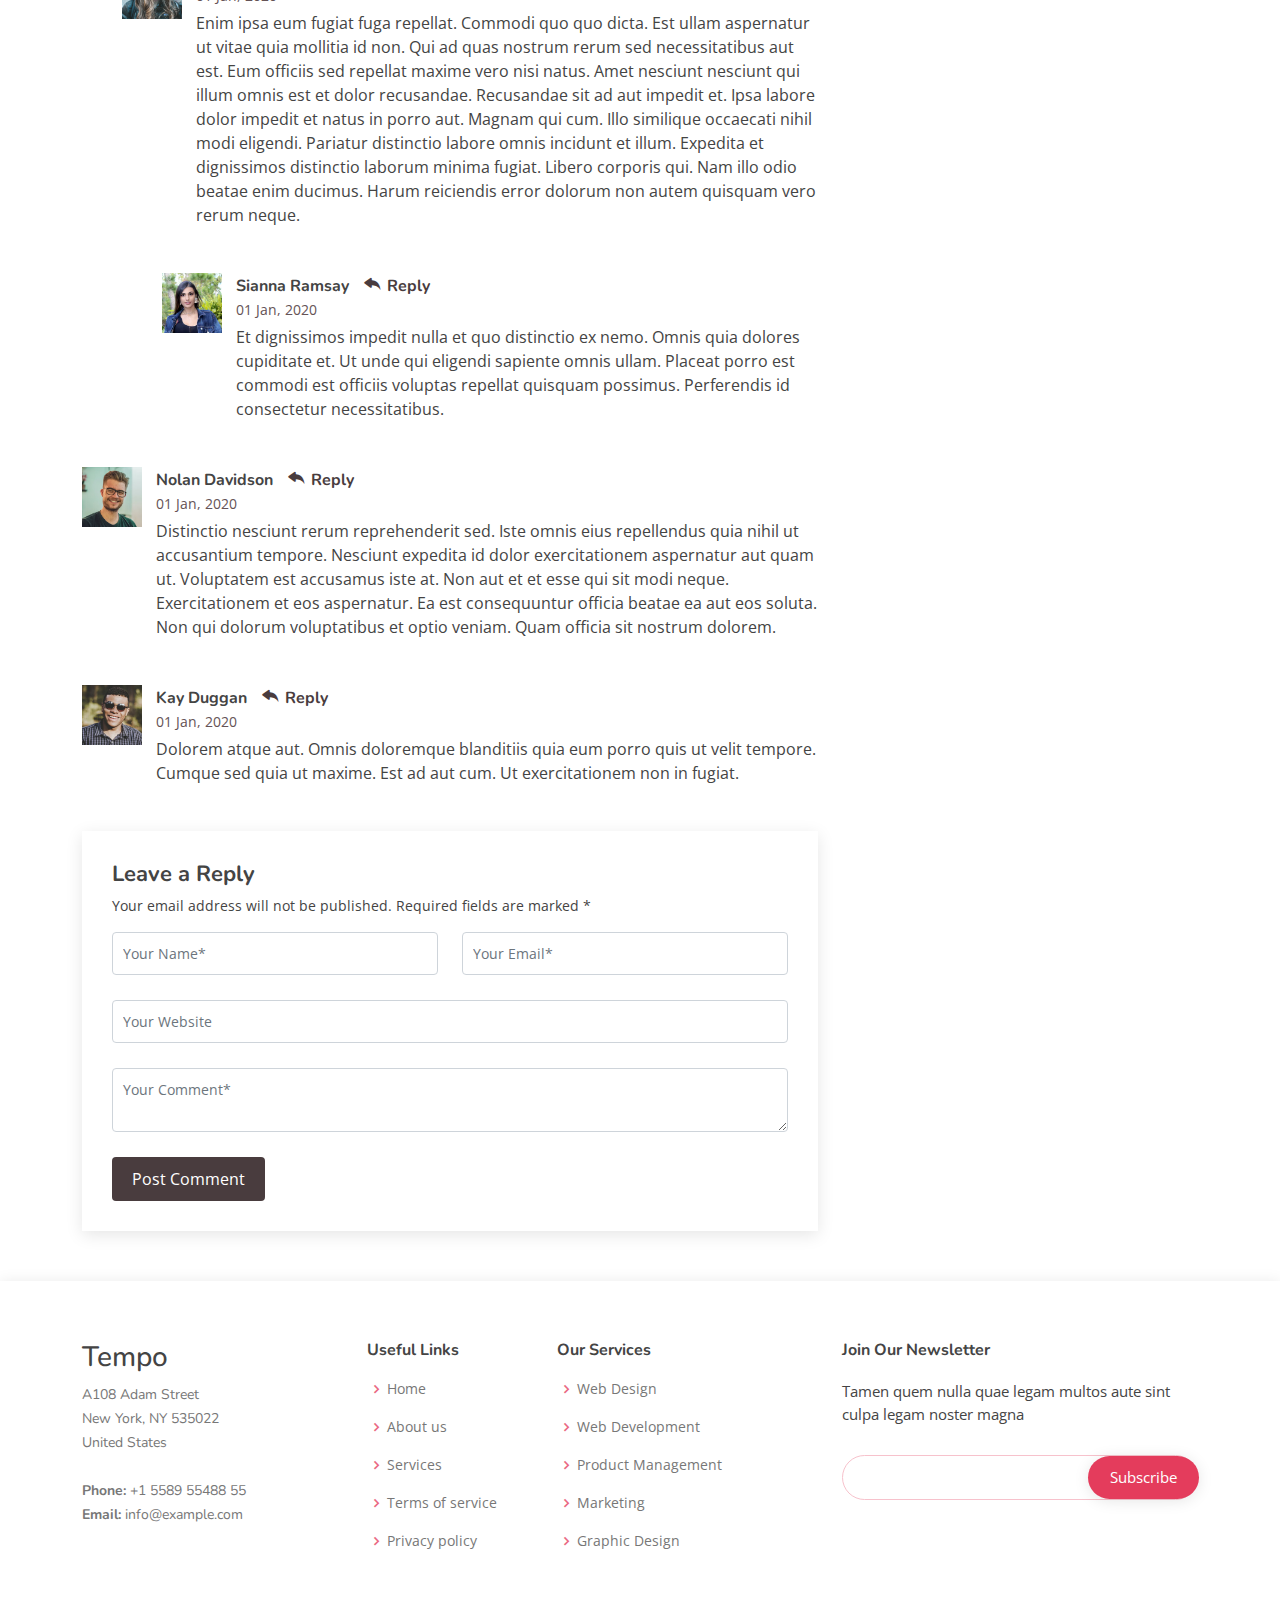
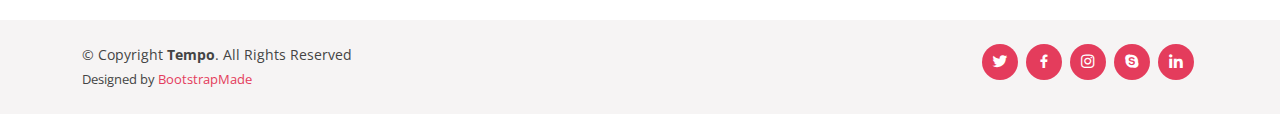
<file: frontend/Tempo/blog-single.html>
<!DOCTYPE html>
<html lang="en">

<head>
  <meta charset="utf-8">
  <meta content="width=device-width, initial-scale=1.0" name="viewport">

  <title>Blog Single - Tempo Bootstrap Template</title>
  <meta content="" name="description">
  <meta content="" name="keywords">

  <!-- Favicons -->
  <link href="assets/img/favicon.png" rel="icon">
  <link href="assets/img/apple-touch-icon.png" rel="apple-touch-icon">

  <!-- Google Fonts -->
  <link href="https://fonts.googleapis.com/css?family=Open+Sans:300,300i,400,400i,600,600i,700,700i|Nunito:300,300i,400,400i,600,600i,700,700i|Poppins:300,300i,400,400i,500,500i,600,600i,700,700i" rel="stylesheet">

  <!-- Vendor CSS Files -->
  <link href="assets/vendor/bootstrap/css/bootstrap.min.css" rel="stylesheet">
  <link href="assets/vendor/bootstrap-icons/bootstrap-icons.css" rel="stylesheet">
  <link href="assets/vendor/boxicons/css/boxicons.min.css" rel="stylesheet">
  <link href="assets/vendor/glightbox/css/glightbox.min.css" rel="stylesheet">
  <link href="assets/vendor/remixicon/remixicon.css" rel="stylesheet">
  <link href="assets/vendor/swiper/swiper-bundle.min.css" rel="stylesheet">

  <!-- Template Main CSS File -->
  <link href="assets/css/style.css" rel="stylesheet">

  <!-- =======================================================
  * Template Name: Tempo
  * Updated: Mar 10 2023 with Bootstrap v5.2.3
  * Template URL: https://bootstrapmade.com/tempo-free-onepage-bootstrap-theme/
  * Author: BootstrapMade.com
  * License: https://bootstrapmade.com/license/
  ======================================================== -->
</head>

<body>

  <!-- ======= Header ======= -->
  <header id="header" class="fixed-top header-inner-pages">
    <div class="container d-flex align-items-center justify-content-between">

      <h1 class="logo"><a href="index.html">Tempo</a></h1>
      <!-- Uncomment below if you prefer to use an image logo -->
      <!-- <a href="index.html" class="logo"><img src="assets/img/logo.png" alt="" class="img-fluid"></a>-->

      <nav id="navbar" class="navbar">
        <ul>
          <li><a class="nav-link scrollto " href="#hero">Home</a></li>
          <li><a class="nav-link scrollto" href="#about">About</a></li>
          <li><a class="nav-link scrollto" href="#services">Services</a></li>
          <li><a class="nav-link scrollto " href="#portfolio">Portfolio</a></li>
          <li><a class="nav-link scrollto" href="#team">Team</a></li>
          <li><a class="active" href="blog.html">Blog</a></li>
          <li class="dropdown"><a href="#"><span>Drop Down</span> <i class="bi bi-chevron-down"></i></a>
            <ul>
              <li><a href="#">Drop Down 1</a></li>
              <li class="dropdown"><a href="#"><span>Deep Drop Down</span> <i class="bi bi-chevron-right"></i></a>
                <ul>
                  <li><a href="#">Deep Drop Down 1</a></li>
                  <li><a href="#">Deep Drop Down 2</a></li>
                  <li><a href="#">Deep Drop Down 3</a></li>
                  <li><a href="#">Deep Drop Down 4</a></li>
                  <li><a href="#">Deep Drop Down 5</a></li>
                </ul>
              </li>
              <li><a href="#">Drop Down 2</a></li>
              <li><a href="#">Drop Down 3</a></li>
              <li><a href="#">Drop Down 4</a></li>
            </ul>
          </li>
          <li><a class="nav-link scrollto" href="#contact">Contact</a></li>
        </ul>
        <i class="bi bi-list mobile-nav-toggle"></i>
      </nav><!-- .navbar -->

    </div>
  </header><!-- End Header -->

  <main id="main">

    <!-- ======= Breadcrumbs ======= -->
    <section id="breadcrumbs" class="breadcrumbs">
      <div class="container">

        <ol>
          <li><a href="index.html">Home</a></li>
          <li><a href="blog.html">Blog</a></li>
          <li>Blog Single</li>
        </ol>
        <h2>Blog Single</h2>

      </div>
    </section><!-- End Breadcrumbs -->

    <!-- ======= Blog Single Section ======= -->
    <section id="blog" class="blog">
      <div class="container" data-aos="fade-up">

        <div class="row">

          <div class="col-lg-8 entries">

            <article class="entry entry-single">

              <div class="entry-img">
                <img src="assets/img/blog/blog-1.jpg" alt="" class="img-fluid">
              </div>

              <h2 class="entry-title">
                <a href="blog-single.html">Dolorum optio tempore voluptas dignissimos cumque fuga qui quibusdam quia</a>
              </h2>

              <div class="entry-meta">
                <ul>
                  <li class="d-flex align-items-center"><i class="bi bi-person"></i> <a href="blog-single.html">John Doe</a></li>
                  <li class="d-flex align-items-center"><i class="bi bi-clock"></i> <a href="blog-single.html"><time datetime="2020-01-01">Jan 1, 2020</time></a></li>
                  <li class="d-flex align-items-center"><i class="bi bi-chat-dots"></i> <a href="blog-single.html">12 Comments</a></li>
                </ul>
              </div>

              <div class="entry-content">
                <p>
                  Similique neque nam consequuntur ad non maxime aliquam quas. Quibusdam animi praesentium. Aliquam et laboriosam eius aut nostrum quidem aliquid dicta.
                  Et eveniet enim. Qui velit est ea dolorem doloremque deleniti aperiam unde soluta. Est cum et quod quos aut ut et sit sunt. Voluptate porro consequatur assumenda perferendis dolore.
                </p>

                <p>
                  Sit repellat hic cupiditate hic ut nemo. Quis nihil sunt non reiciendis. Sequi in accusamus harum vel aspernatur. Excepturi numquam nihil cumque odio. Et voluptate cupiditate.
                </p>

                <blockquote>
                  <p>
                    Et vero doloremque tempore voluptatem ratione vel aut. Deleniti sunt animi aut. Aut eos aliquam doloribus minus autem quos.
                  </p>
                </blockquote>

                <p>
                  Sed quo laboriosam qui architecto. Occaecati repellendus omnis dicta inventore tempore provident voluptas mollitia aliquid. Id repellendus quia. Asperiores nihil magni dicta est suscipit perspiciatis. Voluptate ex rerum assumenda dolores nihil quaerat.
                  Dolor porro tempora et quibusdam voluptas. Beatae aut at ad qui tempore corrupti velit quisquam rerum. Omnis dolorum exercitationem harum qui qui blanditiis neque.
                  Iusto autem itaque. Repudiandae hic quae aspernatur ea neque qui. Architecto voluptatem magni. Vel magnam quod et tempora deleniti error rerum nihil tempora.
                </p>

                <h3>Et quae iure vel ut odit alias.</h3>
                <p>
                  Officiis animi maxime nulla quo et harum eum quis a. Sit hic in qui quos fugit ut rerum atque. Optio provident dolores atque voluptatem rem excepturi molestiae qui. Voluptatem laborum omnis ullam quibusdam perspiciatis nulla nostrum. Voluptatum est libero eum nesciunt aliquid qui.
                  Quia et suscipit non sequi. Maxime sed odit. Beatae nesciunt nesciunt accusamus quia aut ratione aspernatur dolor. Sint harum eveniet dicta exercitationem minima. Exercitationem omnis asperiores natus aperiam dolor consequatur id ex sed. Quibusdam rerum dolores sint consequatur quidem ea.
                  Beatae minima sunt libero soluta sapiente in rem assumenda. Et qui odit voluptatem. Cum quibusdam voluptatem voluptatem accusamus mollitia aut atque aut.
                </p>
                <img src="assets/img/blog/blog-inside-post.jpg" class="img-fluid" alt="">

                <h3>Ut repellat blanditiis est dolore sunt dolorum quae.</h3>
                <p>
                  Rerum ea est assumenda pariatur quasi et quam. Facilis nam porro amet nostrum. In assumenda quia quae a id praesentium. Quos deleniti libero sed occaecati aut porro autem. Consectetur sed excepturi sint non placeat quia repellat incidunt labore. Autem facilis hic dolorum dolores vel.
                  Consectetur quasi id et optio praesentium aut asperiores eaque aut. Explicabo omnis quibusdam esse. Ex libero illum iusto totam et ut aut blanditiis. Veritatis numquam ut illum ut a quam vitae.
                </p>
                <p>
                  Alias quia non aliquid. Eos et ea velit. Voluptatem maxime enim omnis ipsa voluptas incidunt. Nulla sit eaque mollitia nisi asperiores est veniam.
                </p>

              </div>

              <div class="entry-footer">
                <i class="bi bi-folder"></i>
                <ul class="cats">
                  <li><a href="#">Business</a></li>
                </ul>

                <i class="bi bi-tags"></i>
                <ul class="tags">
                  <li><a href="#">Creative</a></li>
                  <li><a href="#">Tips</a></li>
                  <li><a href="#">Marketing</a></li>
                </ul>
              </div>

            </article><!-- End blog entry -->

            <div class="blog-author d-flex align-items-center">
              <img src="assets/img/blog/blog-author.jpg" class="rounded-circle float-left" alt="">
              <div>
                <h4>Jane Smith</h4>
                <div class="social-links">
                  <a href="https://twitters.com/#"><i class="bi bi-twitter"></i></a>
                  <a href="https://facebook.com/#"><i class="bi bi-facebook"></i></a>
                  <a href="https://instagram.com/#"><i class="biu bi-instagram"></i></a>
                </div>
                <p>
                  Itaque quidem optio quia voluptatibus dolorem dolor. Modi eum sed possimus accusantium. Quas repellat voluptatem officia numquam sint aspernatur voluptas. Esse et accusantium ut unde voluptas.
                </p>
              </div>
            </div><!-- End blog author bio -->

            <div class="blog-comments">

              <h4 class="comments-count">8 Comments</h4>

              <div id="comment-1" class="comment">
                <div class="d-flex">
                  <div class="comment-img"><img src="assets/img/blog/comments-1.jpg" alt=""></div>
                  <div>
                    <h5><a href="">Georgia Reader</a> <a href="#" class="reply"><i class="bi bi-reply-fill"></i> Reply</a></h5>
                    <time datetime="2020-01-01">01 Jan, 2020</time>
                    <p>
                      Et rerum totam nisi. Molestiae vel quam dolorum vel voluptatem et et. Est ad aut sapiente quis molestiae est qui cum soluta.
                      Vero aut rerum vel. Rerum quos laboriosam placeat ex qui. Sint qui facilis et.
                    </p>
                  </div>
                </div>
              </div><!-- End comment #1 -->

              <div id="comment-2" class="comment">
                <div class="d-flex">
                  <div class="comment-img"><img src="assets/img/blog/comments-2.jpg" alt=""></div>
                  <div>
                    <h5><a href="">Aron Alvarado</a> <a href="#" class="reply"><i class="bi bi-reply-fill"></i> Reply</a></h5>
                    <time datetime="2020-01-01">01 Jan, 2020</time>
                    <p>
                      Ipsam tempora sequi voluptatem quis sapiente non. Autem itaque eveniet saepe. Officiis illo ut beatae.
                    </p>
                  </div>
                </div>

                <div id="comment-reply-1" class="comment comment-reply">
                  <div class="d-flex">
                    <div class="comment-img"><img src="assets/img/blog/comments-3.jpg" alt=""></div>
                    <div>
                      <h5><a href="">Lynda Small</a> <a href="#" class="reply"><i class="bi bi-reply-fill"></i> Reply</a></h5>
                      <time datetime="2020-01-01">01 Jan, 2020</time>
                      <p>
                        Enim ipsa eum fugiat fuga repellat. Commodi quo quo dicta. Est ullam aspernatur ut vitae quia mollitia id non. Qui ad quas nostrum rerum sed necessitatibus aut est. Eum officiis sed repellat maxime vero nisi natus. Amet nesciunt nesciunt qui illum omnis est et dolor recusandae.

                        Recusandae sit ad aut impedit et. Ipsa labore dolor impedit et natus in porro aut. Magnam qui cum. Illo similique occaecati nihil modi eligendi. Pariatur distinctio labore omnis incidunt et illum. Expedita et dignissimos distinctio laborum minima fugiat.

                        Libero corporis qui. Nam illo odio beatae enim ducimus. Harum reiciendis error dolorum non autem quisquam vero rerum neque.
                      </p>
                    </div>
                  </div>

                  <div id="comment-reply-2" class="comment comment-reply">
                    <div class="d-flex">
                      <div class="comment-img"><img src="assets/img/blog/comments-4.jpg" alt=""></div>
                      <div>
                        <h5><a href="">Sianna Ramsay</a> <a href="#" class="reply"><i class="bi bi-reply-fill"></i> Reply</a></h5>
                        <time datetime="2020-01-01">01 Jan, 2020</time>
                        <p>
                          Et dignissimos impedit nulla et quo distinctio ex nemo. Omnis quia dolores cupiditate et. Ut unde qui eligendi sapiente omnis ullam. Placeat porro est commodi est officiis voluptas repellat quisquam possimus. Perferendis id consectetur necessitatibus.
                        </p>
                      </div>
                    </div>

                  </div><!-- End comment reply #2-->

                </div><!-- End comment reply #1-->

              </div><!-- End comment #2-->

              <div id="comment-3" class="comment">
                <div class="d-flex">
                  <div class="comment-img"><img src="assets/img/blog/comments-5.jpg" alt=""></div>
                  <div>
                    <h5><a href="">Nolan Davidson</a> <a href="#" class="reply"><i class="bi bi-reply-fill"></i> Reply</a></h5>
                    <time datetime="2020-01-01">01 Jan, 2020</time>
                    <p>
                      Distinctio nesciunt rerum reprehenderit sed. Iste omnis eius repellendus quia nihil ut accusantium tempore. Nesciunt expedita id dolor exercitationem aspernatur aut quam ut. Voluptatem est accusamus iste at.
                      Non aut et et esse qui sit modi neque. Exercitationem et eos aspernatur. Ea est consequuntur officia beatae ea aut eos soluta. Non qui dolorum voluptatibus et optio veniam. Quam officia sit nostrum dolorem.
                    </p>
                  </div>
                </div>

              </div><!-- End comment #3 -->

              <div id="comment-4" class="comment">
                <div class="d-flex">
                  <div class="comment-img"><img src="assets/img/blog/comments-6.jpg" alt=""></div>
                  <div>
                    <h5><a href="">Kay Duggan</a> <a href="#" class="reply"><i class="bi bi-reply-fill"></i> Reply</a></h5>
                    <time datetime="2020-01-01">01 Jan, 2020</time>
                    <p>
                      Dolorem atque aut. Omnis doloremque blanditiis quia eum porro quis ut velit tempore. Cumque sed quia ut maxime. Est ad aut cum. Ut exercitationem non in fugiat.
                    </p>
                  </div>
                </div>

              </div><!-- End comment #4 -->

              <div class="reply-form">
                <h4>Leave a Reply</h4>
                <p>Your email address will not be published. Required fields are marked * </p>
                <form action="">
                  <div class="row">
                    <div class="col-md-6 form-group">
                      <input name="name" type="text" class="form-control" placeholder="Your Name*">
                    </div>
                    <div class="col-md-6 form-group">
                      <input name="email" type="text" class="form-control" placeholder="Your Email*">
                    </div>
                  </div>
                  <div class="row">
                    <div class="col form-group">
                      <input name="website" type="text" class="form-control" placeholder="Your Website">
                    </div>
                  </div>
                  <div class="row">
                    <div class="col form-group">
                      <textarea name="comment" class="form-control" placeholder="Your Comment*"></textarea>
                    </div>
                  </div>
                  <button type="submit" class="btn btn-primary">Post Comment</button>

                </form>

              </div>

            </div><!-- End blog comments -->

          </div><!-- End blog entries list -->

          <div class="col-lg-4">

            <div class="sidebar">

              <h3 class="sidebar-title">Search</h3>
              <div class="sidebar-item search-form">
                <form action="">
                  <input type="text">
                  <button type="submit"><i class="bi bi-search"></i></button>
                </form>
              </div><!-- End sidebar search formn-->

              <h3 class="sidebar-title">Categories</h3>
              <div class="sidebar-item categories">
                <ul>
                  <li><a href="#">General <span>(25)</span></a></li>
                  <li><a href="#">Lifestyle <span>(12)</span></a></li>
                  <li><a href="#">Travel <span>(5)</span></a></li>
                  <li><a href="#">Design <span>(22)</span></a></li>
                  <li><a href="#">Creative <span>(8)</span></a></li>
                  <li><a href="#">Educaion <span>(14)</span></a></li>
                </ul>
              </div><!-- End sidebar categories-->

              <h3 class="sidebar-title">Recent Posts</h3>
              <div class="sidebar-item recent-posts">
                <div class="post-item clearfix">
                  <img src="assets/img/blog/blog-recent-1.jpg" alt="">
                  <h4><a href="blog-single.html">Nihil blanditiis at in nihil autem</a></h4>
                  <time datetime="2020-01-01">Jan 1, 2020</time>
                </div>

                <div class="post-item clearfix">
                  <img src="assets/img/blog/blog-recent-2.jpg" alt="">
                  <h4><a href="blog-single.html">Quidem autem et impedit</a></h4>
                  <time datetime="2020-01-01">Jan 1, 2020</time>
                </div>

                <div class="post-item clearfix">
                  <img src="assets/img/blog/blog-recent-3.jpg" alt="">
                  <h4><a href="blog-single.html">Id quia et et ut maxime similique occaecati ut</a></h4>
                  <time datetime="2020-01-01">Jan 1, 2020</time>
                </div>

                <div class="post-item clearfix">
                  <img src="assets/img/blog/blog-recent-4.jpg" alt="">
                  <h4><a href="blog-single.html">Laborum corporis quo dara net para</a></h4>
                  <time datetime="2020-01-01">Jan 1, 2020</time>
                </div>

                <div class="post-item clearfix">
                  <img src="assets/img/blog/blog-recent-5.jpg" alt="">
                  <h4><a href="blog-single.html">Et dolores corrupti quae illo quod dolor</a></h4>
                  <time datetime="2020-01-01">Jan 1, 2020</time>
                </div>

              </div><!-- End sidebar recent posts-->

              <h3 class="sidebar-title">Tags</h3>
              <div class="sidebar-item tags">
                <ul>
                  <li><a href="#">App</a></li>
                  <li><a href="#">IT</a></li>
                  <li><a href="#">Business</a></li>
                  <li><a href="#">Mac</a></li>
                  <li><a href="#">Design</a></li>
                  <li><a href="#">Office</a></li>
                  <li><a href="#">Creative</a></li>
                  <li><a href="#">Studio</a></li>
                  <li><a href="#">Smart</a></li>
                  <li><a href="#">Tips</a></li>
                  <li><a href="#">Marketing</a></li>
                </ul>
              </div><!-- End sidebar tags-->

            </div><!-- End sidebar -->

          </div><!-- End blog sidebar -->

        </div>

      </div>
    </section><!-- End Blog Single Section -->

  </main><!-- End #main -->

  <!-- ======= Footer ======= -->
  <footer id="footer">

    <div class="footer-top">
      <div class="container">
        <div class="row">

          <div class="col-lg-3 col-md-6 footer-contact">
            <h3>Tempo</h3>
            <p>
              A108 Adam Street <br>
              New York, NY 535022<br>
              United States <br><br>
              <strong>Phone:</strong> +1 5589 55488 55<br>
              <strong>Email:</strong> info@example.com<br>
            </p>
          </div>

          <div class="col-lg-2 col-md-6 footer-links">
            <h4>Useful Links</h4>
            <ul>
              <li><i class="bx bx-chevron-right"></i> <a href="#">Home</a></li>
              <li><i class="bx bx-chevron-right"></i> <a href="#">About us</a></li>
              <li><i class="bx bx-chevron-right"></i> <a href="#">Services</a></li>
              <li><i class="bx bx-chevron-right"></i> <a href="#">Terms of service</a></li>
              <li><i class="bx bx-chevron-right"></i> <a href="#">Privacy policy</a></li>
            </ul>
          </div>

          <div class="col-lg-3 col-md-6 footer-links">
            <h4>Our Services</h4>
            <ul>
              <li><i class="bx bx-chevron-right"></i> <a href="#">Web Design</a></li>
              <li><i class="bx bx-chevron-right"></i> <a href="#">Web Development</a></li>
              <li><i class="bx bx-chevron-right"></i> <a href="#">Product Management</a></li>
              <li><i class="bx bx-chevron-right"></i> <a href="#">Marketing</a></li>
              <li><i class="bx bx-chevron-right"></i> <a href="#">Graphic Design</a></li>
            </ul>
          </div>

          <div class="col-lg-4 col-md-6 footer-newsletter">
            <h4>Join Our Newsletter</h4>
            <p>Tamen quem nulla quae legam multos aute sint culpa legam noster magna</p>
            <form action="" method="post">
              <input type="email" name="email"><input type="submit" value="Subscribe">
            </form>
          </div>

        </div>
      </div>
    </div>

    <div class="container d-md-flex py-4">

      <div class="me-md-auto text-center text-md-start">
        <div class="copyright">
          &copy; Copyright <strong><span>Tempo</span></strong>. All Rights Reserved
        </div>
        <div class="credits">
          <!-- All the links in the footer should remain intact. -->
          <!-- You can delete the links only if you purchased the pro version. -->
          <!-- Licensing information: https://bootstrapmade.com/license/ -->
          <!-- Purchase the pro version with working PHP/AJAX contact form: https://bootstrapmade.com/tempo-free-onepage-bootstrap-theme/ -->
          Designed by <a href="https://bootstrapmade.com/">BootstrapMade</a>
        </div>
      </div>
      <div class="social-links text-center text-md-right pt-3 pt-md-0">
        <a href="#" class="twitter"><i class="bx bxl-twitter"></i></a>
        <a href="#" class="facebook"><i class="bx bxl-facebook"></i></a>
        <a href="#" class="instagram"><i class="bx bxl-instagram"></i></a>
        <a href="#" class="google-plus"><i class="bx bxl-skype"></i></a>
        <a href="#" class="linkedin"><i class="bx bxl-linkedin"></i></a>
      </div>
    </div>
  </footer><!-- End Footer -->

  <a href="#" class="back-to-top d-flex align-items-center justify-content-center"><i class="bi bi-arrow-up-short"></i></a>

  <!-- Vendor JS Files -->
  <script src="assets/vendor/bootstrap/js/bootstrap.bundle.min.js"></script>
  <script src="assets/vendor/glightbox/js/glightbox.min.js"></script>
  <script src="assets/vendor/isotope-layout/isotope.pkgd.min.js"></script>
  <script src="assets/vendor/swiper/swiper-bundle.min.js"></script>
  <script src="assets/vendor/php-email-form/validate.js"></script>

  <!-- Template Main JS File -->
  <script src="assets/js/main.js"></script>

</body>

</html>
</file>
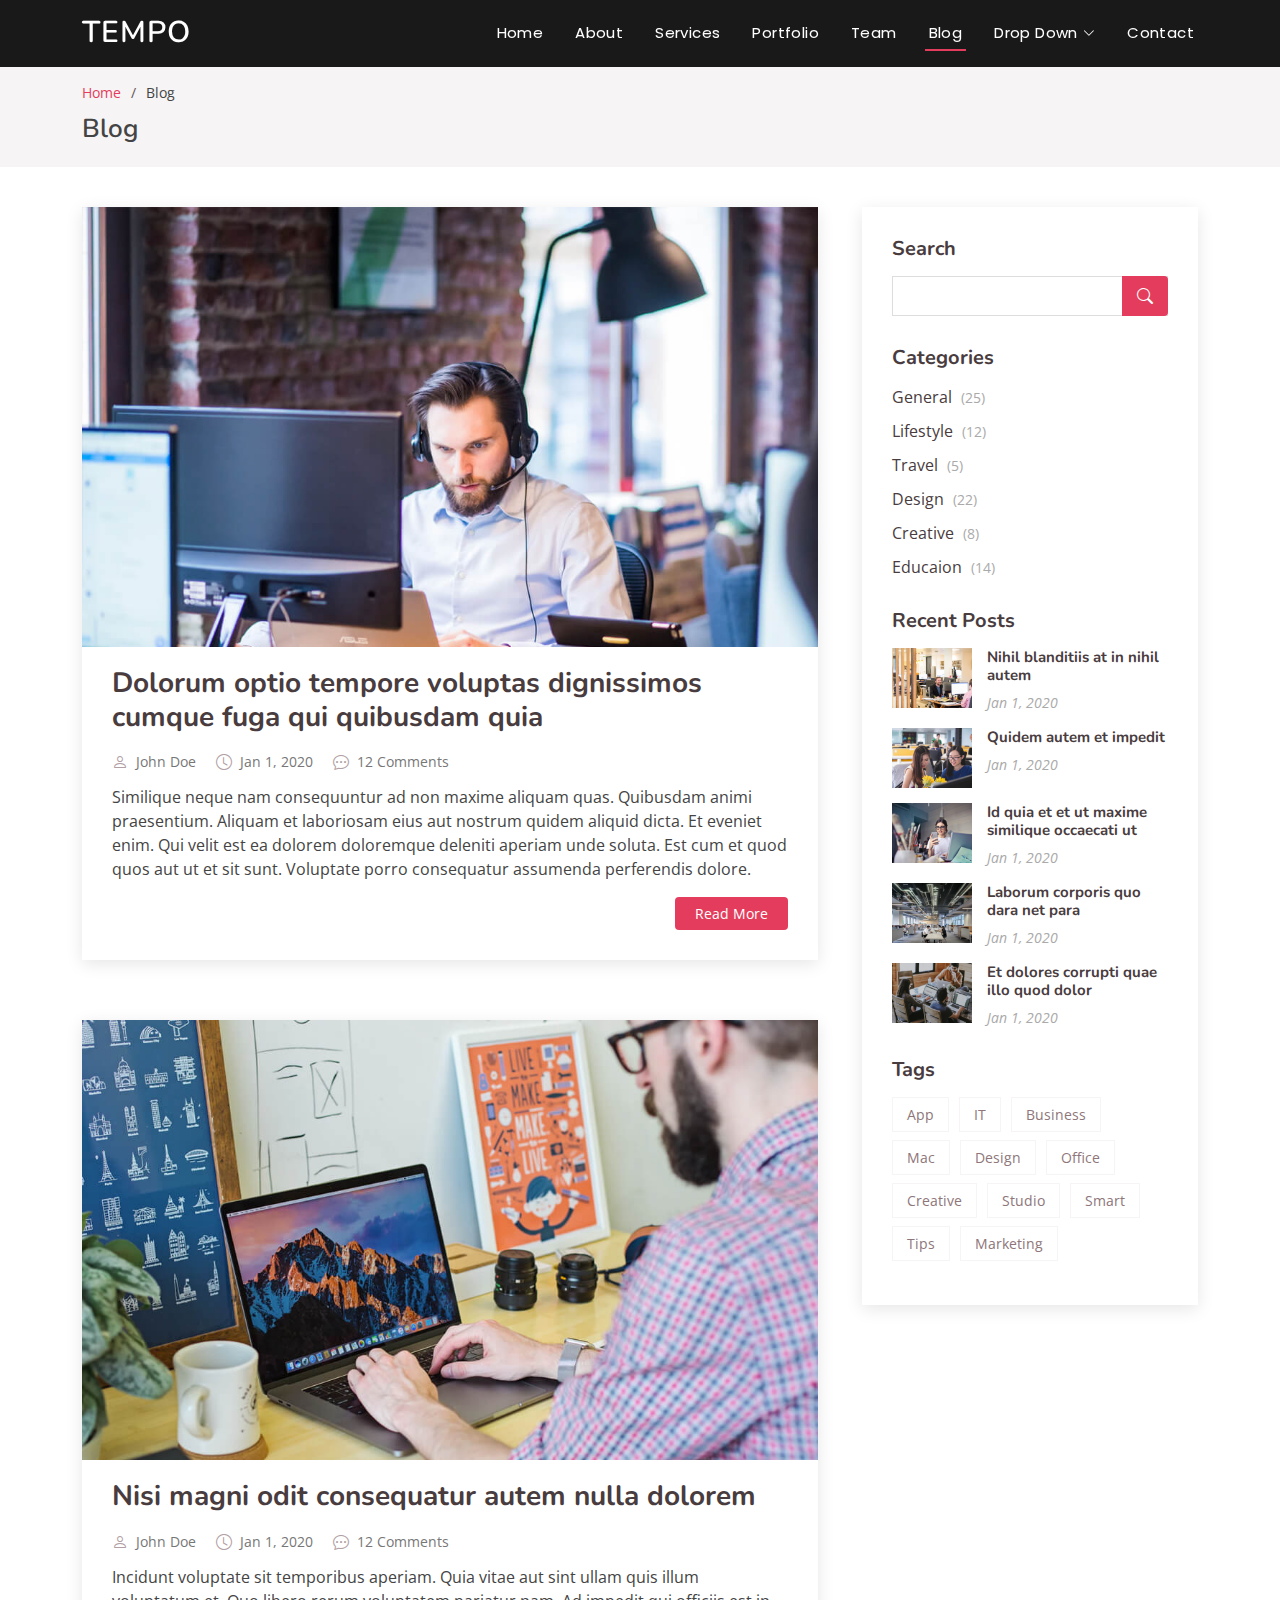
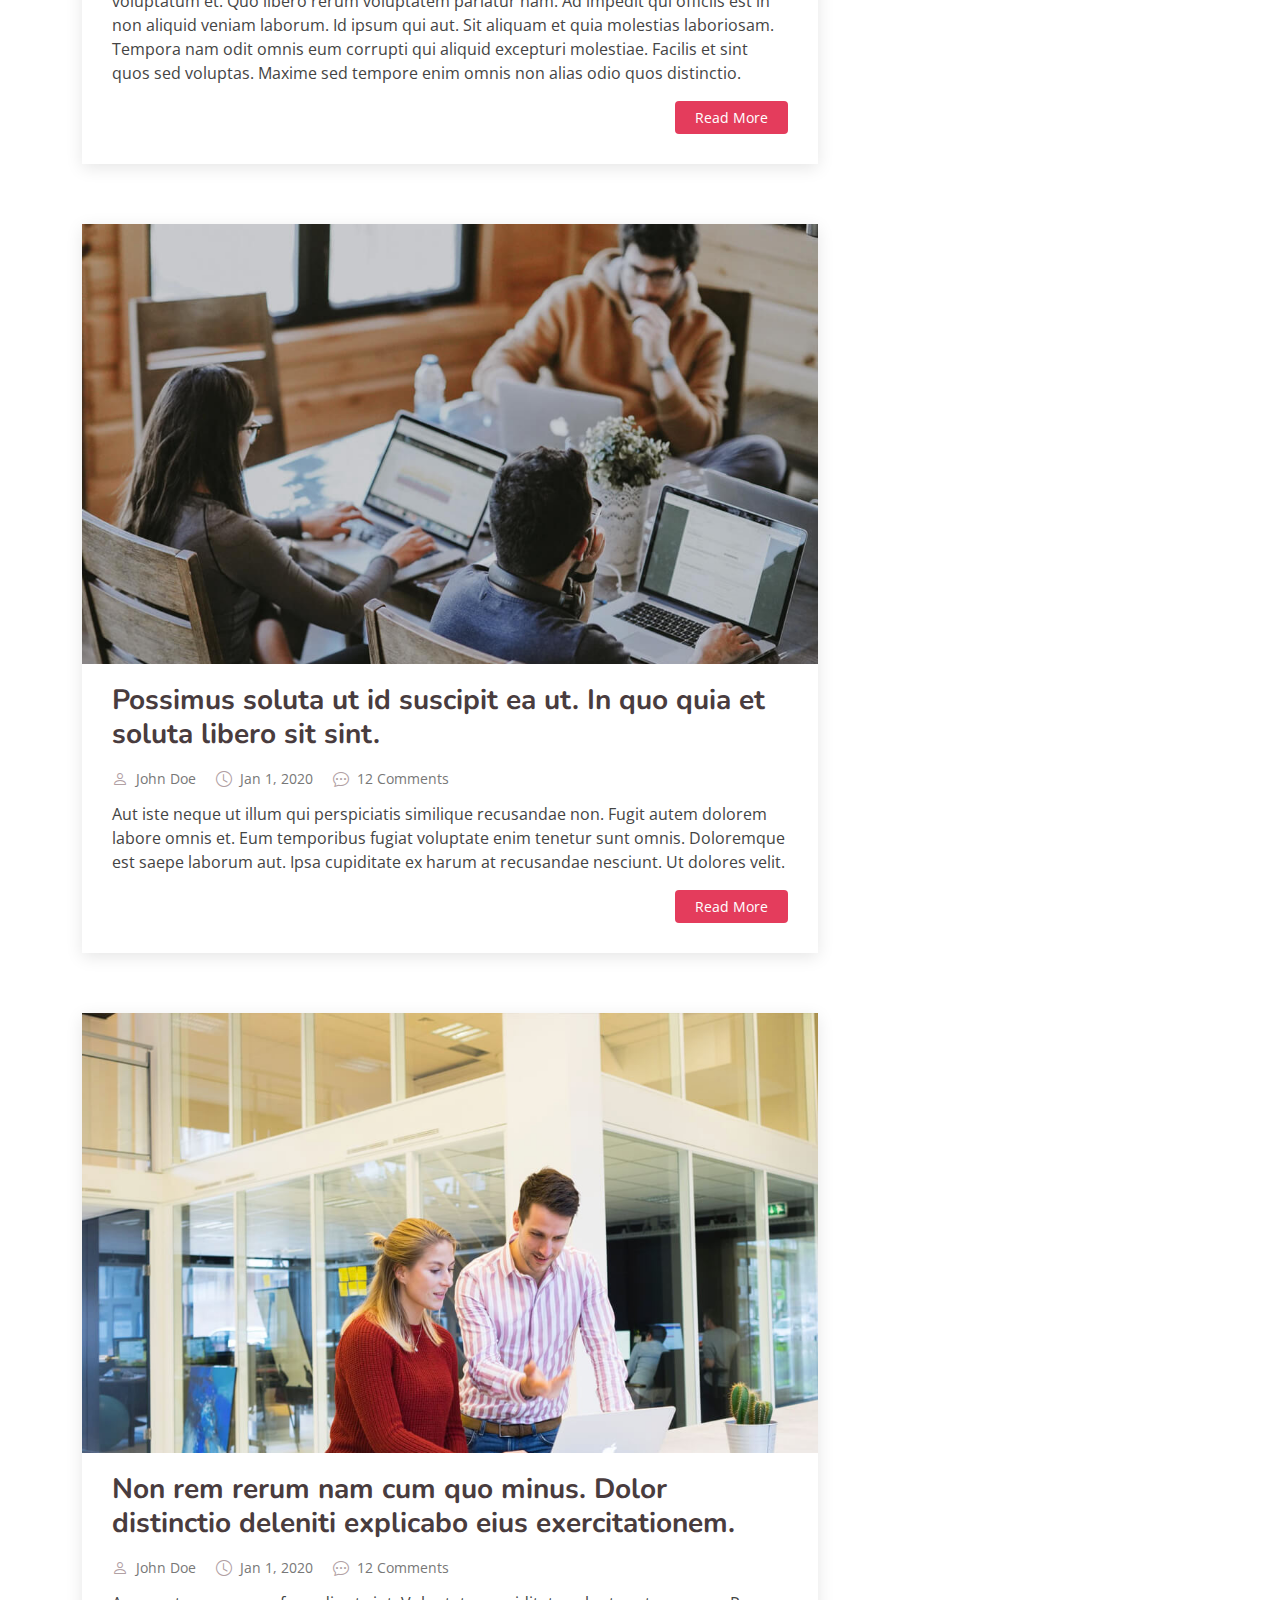
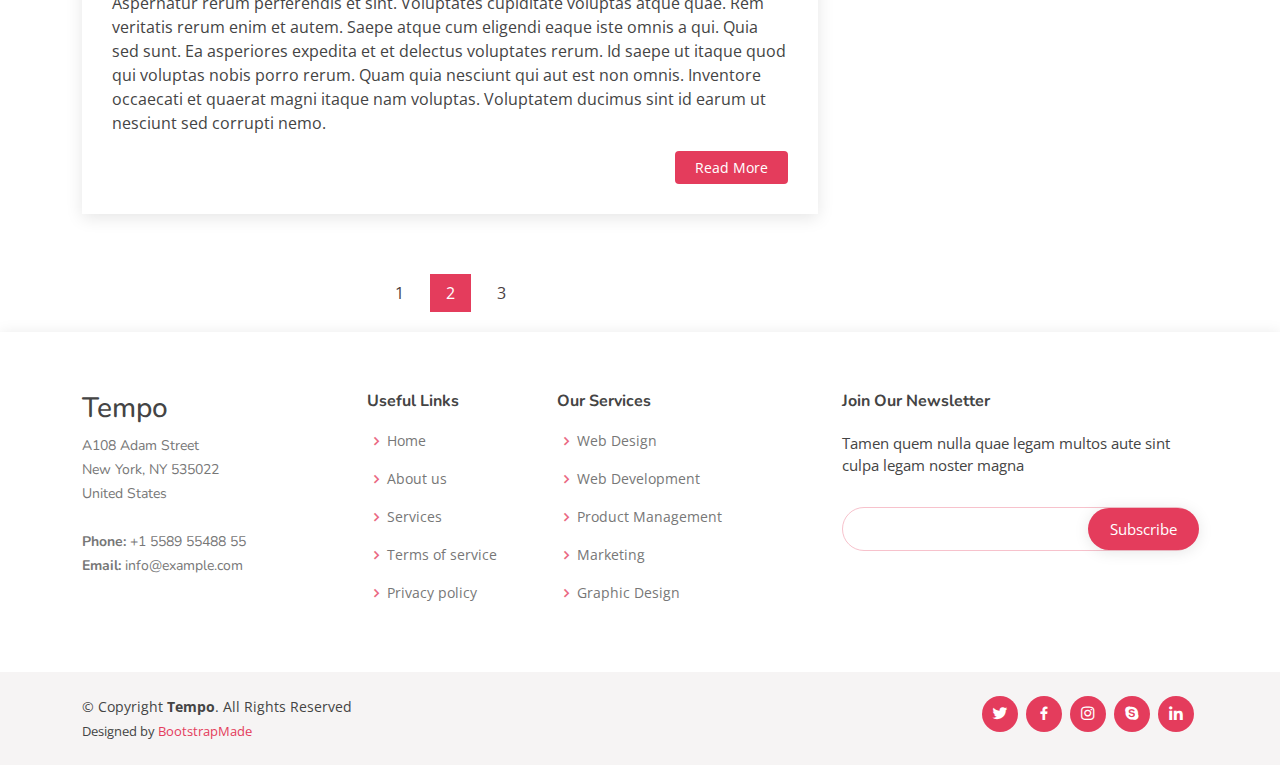
<file: frontend/Tempo/blog.html>
<!DOCTYPE html>
<html lang="en">

<head>
  <meta charset="utf-8">
  <meta content="width=device-width, initial-scale=1.0" name="viewport">

  <title>Blog - Tempo Bootstrap Template</title>
  <meta content="" name="description">
  <meta content="" name="keywords">

  <!-- Favicons -->
  <link href="assets/img/favicon.png" rel="icon">
  <link href="assets/img/apple-touch-icon.png" rel="apple-touch-icon">

  <!-- Google Fonts -->
  <link href="https://fonts.googleapis.com/css?family=Open+Sans:300,300i,400,400i,600,600i,700,700i|Nunito:300,300i,400,400i,600,600i,700,700i|Poppins:300,300i,400,400i,500,500i,600,600i,700,700i" rel="stylesheet">

  <!-- Vendor CSS Files -->
  <link href="assets/vendor/bootstrap/css/bootstrap.min.css" rel="stylesheet">
  <link href="assets/vendor/bootstrap-icons/bootstrap-icons.css" rel="stylesheet">
  <link href="assets/vendor/boxicons/css/boxicons.min.css" rel="stylesheet">
  <link href="assets/vendor/glightbox/css/glightbox.min.css" rel="stylesheet">
  <link href="assets/vendor/remixicon/remixicon.css" rel="stylesheet">
  <link href="assets/vendor/swiper/swiper-bundle.min.css" rel="stylesheet">

  <!-- Template Main CSS File -->
  <link href="assets/css/style.css" rel="stylesheet">

  <!-- =======================================================
  * Template Name: Tempo
  * Updated: Mar 10 2023 with Bootstrap v5.2.3
  * Template URL: https://bootstrapmade.com/tempo-free-onepage-bootstrap-theme/
  * Author: BootstrapMade.com
  * License: https://bootstrapmade.com/license/
  ======================================================== -->
</head>

<body>

  <!-- ======= Header ======= -->
  <header id="header" class="fixed-top header-inner-pages">
    <div class="container d-flex align-items-center justify-content-between">

      <h1 class="logo"><a href="index.html">Tempo</a></h1>
      <!-- Uncomment below if you prefer to use an image logo -->
      <!-- <a href="index.html" class="logo"><img src="assets/img/logo.png" alt="" class="img-fluid"></a>-->

      <nav id="navbar" class="navbar">
        <ul>
          <li><a class="nav-link scrollto " href="#hero">Home</a></li>
          <li><a class="nav-link scrollto" href="#about">About</a></li>
          <li><a class="nav-link scrollto" href="#services">Services</a></li>
          <li><a class="nav-link scrollto " href="#portfolio">Portfolio</a></li>
          <li><a class="nav-link scrollto" href="#team">Team</a></li>
          <li><a class="active" href="blog.html">Blog</a></li>
          <li class="dropdown"><a href="#"><span>Drop Down</span> <i class="bi bi-chevron-down"></i></a>
            <ul>
              <li><a href="#">Drop Down 1</a></li>
              <li class="dropdown"><a href="#"><span>Deep Drop Down</span> <i class="bi bi-chevron-right"></i></a>
                <ul>
                  <li><a href="#">Deep Drop Down 1</a></li>
                  <li><a href="#">Deep Drop Down 2</a></li>
                  <li><a href="#">Deep Drop Down 3</a></li>
                  <li><a href="#">Deep Drop Down 4</a></li>
                  <li><a href="#">Deep Drop Down 5</a></li>
                </ul>
              </li>
              <li><a href="#">Drop Down 2</a></li>
              <li><a href="#">Drop Down 3</a></li>
              <li><a href="#">Drop Down 4</a></li>
            </ul>
          </li>
          <li><a class="nav-link scrollto" href="#contact">Contact</a></li>
        </ul>
        <i class="bi bi-list mobile-nav-toggle"></i>
      </nav><!-- .navbar -->

    </div>
  </header><!-- End Header -->

  <main id="main">

    <!-- ======= Breadcrumbs ======= -->
    <section id="breadcrumbs" class="breadcrumbs">
      <div class="container">

        <ol>
          <li><a href="index.html">Home</a></li>
          <li>Blog</li>
        </ol>
        <h2>Blog</h2>

      </div>
    </section><!-- End Breadcrumbs -->

    <!-- ======= Blog Section ======= -->
    <section id="blog" class="blog">
      <div class="container" data-aos="fade-up">

        <div class="row">

          <div class="col-lg-8 entries">

            <article class="entry">

              <div class="entry-img">
                <img src="assets/img/blog/blog-1.jpg" alt="" class="img-fluid">
              </div>

              <h2 class="entry-title">
                <a href="blog-single.html">Dolorum optio tempore voluptas dignissimos cumque fuga qui quibusdam quia</a>
              </h2>

              <div class="entry-meta">
                <ul>
                  <li class="d-flex align-items-center"><i class="bi bi-person"></i> <a href="blog-single.html">John Doe</a></li>
                  <li class="d-flex align-items-center"><i class="bi bi-clock"></i> <a href="blog-single.html"><time datetime="2020-01-01">Jan 1, 2020</time></a></li>
                  <li class="d-flex align-items-center"><i class="bi bi-chat-dots"></i> <a href="blog-single.html">12 Comments</a></li>
                </ul>
              </div>

              <div class="entry-content">
                <p>
                  Similique neque nam consequuntur ad non maxime aliquam quas. Quibusdam animi praesentium. Aliquam et laboriosam eius aut nostrum quidem aliquid dicta.
                  Et eveniet enim. Qui velit est ea dolorem doloremque deleniti aperiam unde soluta. Est cum et quod quos aut ut et sit sunt. Voluptate porro consequatur assumenda perferendis dolore.
                </p>
                <div class="read-more">
                  <a href="blog-single.html">Read More</a>
                </div>
              </div>

            </article><!-- End blog entry -->

            <article class="entry">

              <div class="entry-img">
                <img src="assets/img/blog/blog-2.jpg" alt="" class="img-fluid">
              </div>

              <h2 class="entry-title">
                <a href="blog-single.html">Nisi magni odit consequatur autem nulla dolorem</a>
              </h2>

              <div class="entry-meta">
                <ul>
                  <li class="d-flex align-items-center"><i class="bi bi-person"></i> <a href="blog-single.html">John Doe</a></li>
                  <li class="d-flex align-items-center"><i class="bi bi-clock"></i> <a href="blog-single.html"><time datetime="2020-01-01">Jan 1, 2020</time></a></li>
                  <li class="d-flex align-items-center"><i class="bi bi-chat-dots"></i> <a href="blog-single.html">12 Comments</a></li>
                </ul>
              </div>

              <div class="entry-content">
                <p>
                  Incidunt voluptate sit temporibus aperiam. Quia vitae aut sint ullam quis illum voluptatum et. Quo libero rerum voluptatem pariatur nam.
                  Ad impedit qui officiis est in non aliquid veniam laborum. Id ipsum qui aut. Sit aliquam et quia molestias laboriosam. Tempora nam odit omnis eum corrupti qui aliquid excepturi molestiae. Facilis et sint quos sed voluptas. Maxime sed tempore enim omnis non alias odio quos distinctio.
                </p>
                <div class="read-more">
                  <a href="blog-single.html">Read More</a>
                </div>
              </div>

            </article><!-- End blog entry -->

            <article class="entry">

              <div class="entry-img">
                <img src="assets/img/blog/blog-3.jpg" alt="" class="img-fluid">
              </div>

              <h2 class="entry-title">
                <a href="blog-single.html">Possimus soluta ut id suscipit ea ut. In quo quia et soluta libero sit sint.</a>
              </h2>

              <div class="entry-meta">
                <ul>
                  <li class="d-flex align-items-center"><i class="bi bi-person"></i> <a href="blog-single.html">John Doe</a></li>
                  <li class="d-flex align-items-center"><i class="bi bi-clock"></i> <a href="blog-single.html"><time datetime="2020-01-01">Jan 1, 2020</time></a></li>
                  <li class="d-flex align-items-center"><i class="bi bi-chat-dots"></i> <a href="blog-single.html">12 Comments</a></li>
                </ul>
              </div>

              <div class="entry-content">
                <p>
                  Aut iste neque ut illum qui perspiciatis similique recusandae non. Fugit autem dolorem labore omnis et. Eum temporibus fugiat voluptate enim tenetur sunt omnis.
                  Doloremque est saepe laborum aut. Ipsa cupiditate ex harum at recusandae nesciunt. Ut dolores velit.
                </p>
                <div class="read-more">
                  <a href="blog-single.html">Read More</a>
                </div>
              </div>

            </article><!-- End blog entry -->

            <article class="entry">

              <div class="entry-img">
                <img src="assets/img/blog/blog-4.jpg" alt="" class="img-fluid">
              </div>

              <h2 class="entry-title">
                <a href="blog-single.html">Non rem rerum nam cum quo minus. Dolor distinctio deleniti explicabo eius exercitationem.</a>
              </h2>

              <div class="entry-meta">
                <ul>
                  <li class="d-flex align-items-center"><i class="bi bi-person"></i> <a href="blog-single.html">John Doe</a></li>
                  <li class="d-flex align-items-center"><i class="bi bi-clock"></i> <a href="blog-single.html"><time datetime="2020-01-01">Jan 1, 2020</time></a></li>
                  <li class="d-flex align-items-center"><i class="bi bi-chat-dots"></i> <a href="blog-single.html">12 Comments</a></li>
                </ul>
              </div>

              <div class="entry-content">
                <p>
                  Aspernatur rerum perferendis et sint. Voluptates cupiditate voluptas atque quae. Rem veritatis rerum enim et autem. Saepe atque cum eligendi eaque iste omnis a qui.
                  Quia sed sunt. Ea asperiores expedita et et delectus voluptates rerum. Id saepe ut itaque quod qui voluptas nobis porro rerum. Quam quia nesciunt qui aut est non omnis. Inventore occaecati et quaerat magni itaque nam voluptas. Voluptatem ducimus sint id earum ut nesciunt sed corrupti nemo.
                </p>
                <div class="read-more">
                  <a href="blog-single.html">Read More</a>
                </div>
              </div>

            </article><!-- End blog entry -->

            <div class="blog-pagination">
              <ul class="justify-content-center">
                <li><a href="#">1</a></li>
                <li class="active"><a href="#">2</a></li>
                <li><a href="#">3</a></li>
              </ul>
            </div>

          </div><!-- End blog entries list -->

          <div class="col-lg-4">

            <div class="sidebar">

              <h3 class="sidebar-title">Search</h3>
              <div class="sidebar-item search-form">
                <form action="">
                  <input type="text">
                  <button type="submit"><i class="bi bi-search"></i></button>
                </form>
              </div><!-- End sidebar search formn-->

              <h3 class="sidebar-title">Categories</h3>
              <div class="sidebar-item categories">
                <ul>
                  <li><a href="#">General <span>(25)</span></a></li>
                  <li><a href="#">Lifestyle <span>(12)</span></a></li>
                  <li><a href="#">Travel <span>(5)</span></a></li>
                  <li><a href="#">Design <span>(22)</span></a></li>
                  <li><a href="#">Creative <span>(8)</span></a></li>
                  <li><a href="#">Educaion <span>(14)</span></a></li>
                </ul>
              </div><!-- End sidebar categories-->

              <h3 class="sidebar-title">Recent Posts</h3>
              <div class="sidebar-item recent-posts">
                <div class="post-item clearfix">
                  <img src="assets/img/blog/blog-recent-1.jpg" alt="">
                  <h4><a href="blog-single.html">Nihil blanditiis at in nihil autem</a></h4>
                  <time datetime="2020-01-01">Jan 1, 2020</time>
                </div>

                <div class="post-item clearfix">
                  <img src="assets/img/blog/blog-recent-2.jpg" alt="">
                  <h4><a href="blog-single.html">Quidem autem et impedit</a></h4>
                  <time datetime="2020-01-01">Jan 1, 2020</time>
                </div>

                <div class="post-item clearfix">
                  <img src="assets/img/blog/blog-recent-3.jpg" alt="">
                  <h4><a href="blog-single.html">Id quia et et ut maxime similique occaecati ut</a></h4>
                  <time datetime="2020-01-01">Jan 1, 2020</time>
                </div>

                <div class="post-item clearfix">
                  <img src="assets/img/blog/blog-recent-4.jpg" alt="">
                  <h4><a href="blog-single.html">Laborum corporis quo dara net para</a></h4>
                  <time datetime="2020-01-01">Jan 1, 2020</time>
                </div>

                <div class="post-item clearfix">
                  <img src="assets/img/blog/blog-recent-5.jpg" alt="">
                  <h4><a href="blog-single.html">Et dolores corrupti quae illo quod dolor</a></h4>
                  <time datetime="2020-01-01">Jan 1, 2020</time>
                </div>

              </div><!-- End sidebar recent posts-->

              <h3 class="sidebar-title">Tags</h3>
              <div class="sidebar-item tags">
                <ul>
                  <li><a href="#">App</a></li>
                  <li><a href="#">IT</a></li>
                  <li><a href="#">Business</a></li>
                  <li><a href="#">Mac</a></li>
                  <li><a href="#">Design</a></li>
                  <li><a href="#">Office</a></li>
                  <li><a href="#">Creative</a></li>
                  <li><a href="#">Studio</a></li>
                  <li><a href="#">Smart</a></li>
                  <li><a href="#">Tips</a></li>
                  <li><a href="#">Marketing</a></li>
                </ul>
              </div><!-- End sidebar tags-->

            </div><!-- End sidebar -->

          </div><!-- End blog sidebar -->

        </div>

      </div>
    </section><!-- End Blog Section -->

  </main><!-- End #main -->

  <!-- ======= Footer ======= -->
  <footer id="footer">

    <div class="footer-top">
      <div class="container">
        <div class="row">

          <div class="col-lg-3 col-md-6 footer-contact">
            <h3>Tempo</h3>
            <p>
              A108 Adam Street <br>
              New York, NY 535022<br>
              United States <br><br>
              <strong>Phone:</strong> +1 5589 55488 55<br>
              <strong>Email:</strong> info@example.com<br>
            </p>
          </div>

          <div class="col-lg-2 col-md-6 footer-links">
            <h4>Useful Links</h4>
            <ul>
              <li><i class="bx bx-chevron-right"></i> <a href="#">Home</a></li>
              <li><i class="bx bx-chevron-right"></i> <a href="#">About us</a></li>
              <li><i class="bx bx-chevron-right"></i> <a href="#">Services</a></li>
              <li><i class="bx bx-chevron-right"></i> <a href="#">Terms of service</a></li>
              <li><i class="bx bx-chevron-right"></i> <a href="#">Privacy policy</a></li>
            </ul>
          </div>

          <div class="col-lg-3 col-md-6 footer-links">
            <h4>Our Services</h4>
            <ul>
              <li><i class="bx bx-chevron-right"></i> <a href="#">Web Design</a></li>
              <li><i class="bx bx-chevron-right"></i> <a href="#">Web Development</a></li>
              <li><i class="bx bx-chevron-right"></i> <a href="#">Product Management</a></li>
              <li><i class="bx bx-chevron-right"></i> <a href="#">Marketing</a></li>
              <li><i class="bx bx-chevron-right"></i> <a href="#">Graphic Design</a></li>
            </ul>
          </div>

          <div class="col-lg-4 col-md-6 footer-newsletter">
            <h4>Join Our Newsletter</h4>
            <p>Tamen quem nulla quae legam multos aute sint culpa legam noster magna</p>
            <form action="" method="post">
              <input type="email" name="email"><input type="submit" value="Subscribe">
            </form>
          </div>

        </div>
      </div>
    </div>

    <div class="container d-md-flex py-4">

      <div class="me-md-auto text-center text-md-start">
        <div class="copyright">
          &copy; Copyright <strong><span>Tempo</span></strong>. All Rights Reserved
        </div>
        <div class="credits">
          <!-- All the links in the footer should remain intact. -->
          <!-- You can delete the links only if you purchased the pro version. -->
          <!-- Licensing information: https://bootstrapmade.com/license/ -->
          <!-- Purchase the pro version with working PHP/AJAX contact form: https://bootstrapmade.com/tempo-free-onepage-bootstrap-theme/ -->
          Designed by <a href="https://bootstrapmade.com/">BootstrapMade</a>
        </div>
      </div>
      <div class="social-links text-center text-md-right pt-3 pt-md-0">
        <a href="#" class="twitter"><i class="bx bxl-twitter"></i></a>
        <a href="#" class="facebook"><i class="bx bxl-facebook"></i></a>
        <a href="#" class="instagram"><i class="bx bxl-instagram"></i></a>
        <a href="#" class="google-plus"><i class="bx bxl-skype"></i></a>
        <a href="#" class="linkedin"><i class="bx bxl-linkedin"></i></a>
      </div>
    </div>
  </footer><!-- End Footer -->

  <a href="#" class="back-to-top d-flex align-items-center justify-content-center"><i class="bi bi-arrow-up-short"></i></a>

  <!-- Vendor JS Files -->
  <script src="assets/vendor/bootstrap/js/bootstrap.bundle.min.js"></script>
  <script src="assets/vendor/glightbox/js/glightbox.min.js"></script>
  <script src="assets/vendor/isotope-layout/isotope.pkgd.min.js"></script>
  <script src="assets/vendor/swiper/swiper-bundle.min.js"></script>
  <script src="assets/vendor/php-email-form/validate.js"></script>

  <!-- Template Main JS File -->
  <script src="assets/js/main.js"></script>

</body>

</html>
</file>
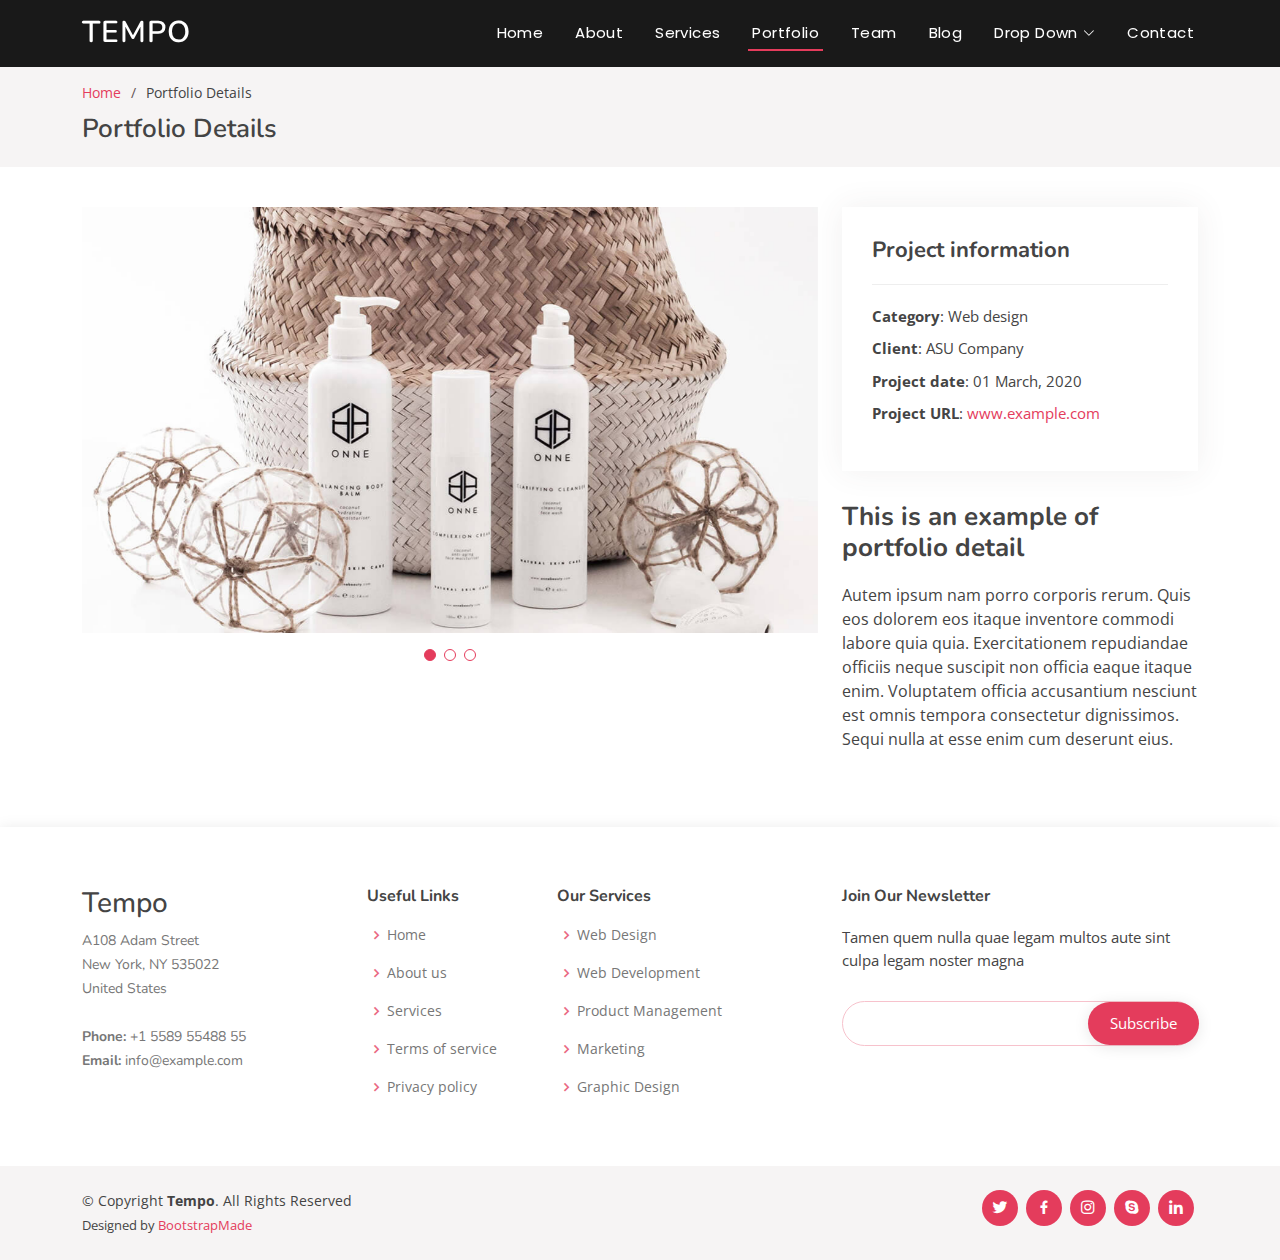
<file: frontend/Tempo/portfolio-details.html>
<!DOCTYPE html>
<html lang="en">

<head>
  <meta charset="utf-8">
  <meta content="width=device-width, initial-scale=1.0" name="viewport">

  <title>Portfolio Details - Tempo Bootstrap Template</title>
  <meta content="" name="description">
  <meta content="" name="keywords">

  <!-- Favicons -->
  <link href="assets/img/favicon.png" rel="icon">
  <link href="assets/img/apple-touch-icon.png" rel="apple-touch-icon">

  <!-- Google Fonts -->
  <link href="https://fonts.googleapis.com/css?family=Open+Sans:300,300i,400,400i,600,600i,700,700i|Nunito:300,300i,400,400i,600,600i,700,700i|Poppins:300,300i,400,400i,500,500i,600,600i,700,700i" rel="stylesheet">

  <!-- Vendor CSS Files -->
  <link href="assets/vendor/bootstrap/css/bootstrap.min.css" rel="stylesheet">
  <link href="assets/vendor/bootstrap-icons/bootstrap-icons.css" rel="stylesheet">
  <link href="assets/vendor/boxicons/css/boxicons.min.css" rel="stylesheet">
  <link href="assets/vendor/glightbox/css/glightbox.min.css" rel="stylesheet">
  <link href="assets/vendor/remixicon/remixicon.css" rel="stylesheet">
  <link href="assets/vendor/swiper/swiper-bundle.min.css" rel="stylesheet">

  <!-- Template Main CSS File -->
  <link href="assets/css/style.css" rel="stylesheet">

  <!-- =======================================================
  * Template Name: Tempo
  * Updated: Mar 10 2023 with Bootstrap v5.2.3
  * Template URL: https://bootstrapmade.com/tempo-free-onepage-bootstrap-theme/
  * Author: BootstrapMade.com
  * License: https://bootstrapmade.com/license/
  ======================================================== -->
</head>

<body>

  <!-- ======= Header ======= -->
  <header id="header" class="fixed-top header-inner-pages">
    <div class="container d-flex align-items-center justify-content-between">

      <h1 class="logo"><a href="index.html">Tempo</a></h1>
      <!-- Uncomment below if you prefer to use an image logo -->
      <!-- <a href="index.html" class="logo"><img src="assets/img/logo.png" alt="" class="img-fluid"></a>-->

      <nav id="navbar" class="navbar">
        <ul>
          <li><a class="nav-link scrollto " href="#hero">Home</a></li>
          <li><a class="nav-link scrollto" href="#about">About</a></li>
          <li><a class="nav-link scrollto" href="#services">Services</a></li>
          <li><a class="nav-link scrollto active" href="#portfolio">Portfolio</a></li>
          <li><a class="nav-link scrollto" href="#team">Team</a></li>
          <li><a href="blog.html">Blog</a></li>
          <li class="dropdown"><a href="#"><span>Drop Down</span> <i class="bi bi-chevron-down"></i></a>
            <ul>
              <li><a href="#">Drop Down 1</a></li>
              <li class="dropdown"><a href="#"><span>Deep Drop Down</span> <i class="bi bi-chevron-right"></i></a>
                <ul>
                  <li><a href="#">Deep Drop Down 1</a></li>
                  <li><a href="#">Deep Drop Down 2</a></li>
                  <li><a href="#">Deep Drop Down 3</a></li>
                  <li><a href="#">Deep Drop Down 4</a></li>
                  <li><a href="#">Deep Drop Down 5</a></li>
                </ul>
              </li>
              <li><a href="#">Drop Down 2</a></li>
              <li><a href="#">Drop Down 3</a></li>
              <li><a href="#">Drop Down 4</a></li>
            </ul>
          </li>
          <li><a class="nav-link scrollto" href="#contact">Contact</a></li>
        </ul>
        <i class="bi bi-list mobile-nav-toggle"></i>
      </nav><!-- .navbar -->

    </div>
  </header><!-- End Header -->

  <main id="main">

    <!-- ======= Breadcrumbs ======= -->
    <section id="breadcrumbs" class="breadcrumbs">
      <div class="container">

        <ol>
          <li><a href="index.html">Home</a></li>
          <li>Portfolio Details</li>
        </ol>
        <h2>Portfolio Details</h2>

      </div>
    </section><!-- End Breadcrumbs -->

    <!-- ======= Portfolio Details Section ======= -->
    <section id="portfolio-details" class="portfolio-details">
      <div class="container">

        <div class="row gy-4">

          <div class="col-lg-8">
            <div class="portfolio-details-slider swiper">
              <div class="swiper-wrapper align-items-center">

                <div class="swiper-slide">
                  <img src="assets/img/portfolio/portfolio-details-1.jpg" alt="">
                </div>

                <div class="swiper-slide">
                  <img src="assets/img/portfolio/portfolio-details-2.jpg" alt="">
                </div>

                <div class="swiper-slide">
                  <img src="assets/img/portfolio/portfolio-details-3.jpg" alt="">
                </div>

              </div>
              <div class="swiper-pagination"></div>
            </div>
          </div>

          <div class="col-lg-4">
            <div class="portfolio-info">
              <h3>Project information</h3>
              <ul>
                <li><strong>Category</strong>: Web design</li>
                <li><strong>Client</strong>: ASU Company</li>
                <li><strong>Project date</strong>: 01 March, 2020</li>
                <li><strong>Project URL</strong>: <a href="#">www.example.com</a></li>
              </ul>
            </div>
            <div class="portfolio-description">
              <h2>This is an example of portfolio detail</h2>
              <p>
                Autem ipsum nam porro corporis rerum. Quis eos dolorem eos itaque inventore commodi labore quia quia. Exercitationem repudiandae officiis neque suscipit non officia eaque itaque enim. Voluptatem officia accusantium nesciunt est omnis tempora consectetur dignissimos. Sequi nulla at esse enim cum deserunt eius.
              </p>
            </div>
          </div>

        </div>

      </div>
    </section><!-- End Portfolio Details Section -->

  </main><!-- End #main -->

  <!-- ======= Footer ======= -->
  <footer id="footer">

    <div class="footer-top">
      <div class="container">
        <div class="row">

          <div class="col-lg-3 col-md-6 footer-contact">
            <h3>Tempo</h3>
            <p>
              A108 Adam Street <br>
              New York, NY 535022<br>
              United States <br><br>
              <strong>Phone:</strong> +1 5589 55488 55<br>
              <strong>Email:</strong> info@example.com<br>
            </p>
          </div>

          <div class="col-lg-2 col-md-6 footer-links">
            <h4>Useful Links</h4>
            <ul>
              <li><i class="bx bx-chevron-right"></i> <a href="#">Home</a></li>
              <li><i class="bx bx-chevron-right"></i> <a href="#">About us</a></li>
              <li><i class="bx bx-chevron-right"></i> <a href="#">Services</a></li>
              <li><i class="bx bx-chevron-right"></i> <a href="#">Terms of service</a></li>
              <li><i class="bx bx-chevron-right"></i> <a href="#">Privacy policy</a></li>
            </ul>
          </div>

          <div class="col-lg-3 col-md-6 footer-links">
            <h4>Our Services</h4>
            <ul>
              <li><i class="bx bx-chevron-right"></i> <a href="#">Web Design</a></li>
              <li><i class="bx bx-chevron-right"></i> <a href="#">Web Development</a></li>
              <li><i class="bx bx-chevron-right"></i> <a href="#">Product Management</a></li>
              <li><i class="bx bx-chevron-right"></i> <a href="#">Marketing</a></li>
              <li><i class="bx bx-chevron-right"></i> <a href="#">Graphic Design</a></li>
            </ul>
          </div>

          <div class="col-lg-4 col-md-6 footer-newsletter">
            <h4>Join Our Newsletter</h4>
            <p>Tamen quem nulla quae legam multos aute sint culpa legam noster magna</p>
            <form action="" method="post">
              <input type="email" name="email"><input type="submit" value="Subscribe">
            </form>
          </div>

        </div>
      </div>
    </div>

    <div class="container d-md-flex py-4">

      <div class="me-md-auto text-center text-md-start">
        <div class="copyright">
          &copy; Copyright <strong><span>Tempo</span></strong>. All Rights Reserved
        </div>
        <div class="credits">
          <!-- All the links in the footer should remain intact. -->
          <!-- You can delete the links only if you purchased the pro version. -->
          <!-- Licensing information: https://bootstrapmade.com/license/ -->
          <!-- Purchase the pro version with working PHP/AJAX contact form: https://bootstrapmade.com/tempo-free-onepage-bootstrap-theme/ -->
          Designed by <a href="https://bootstrapmade.com/">BootstrapMade</a>
        </div>
      </div>
      <div class="social-links text-center text-md-right pt-3 pt-md-0">
        <a href="#" class="twitter"><i class="bx bxl-twitter"></i></a>
        <a href="#" class="facebook"><i class="bx bxl-facebook"></i></a>
        <a href="#" class="instagram"><i class="bx bxl-instagram"></i></a>
        <a href="#" class="google-plus"><i class="bx bxl-skype"></i></a>
        <a href="#" class="linkedin"><i class="bx bxl-linkedin"></i></a>
      </div>
    </div>
  </footer><!-- End Footer -->

  <a href="#" class="back-to-top d-flex align-items-center justify-content-center"><i class="bi bi-arrow-up-short"></i></a>

  <!-- Vendor JS Files -->
  <script src="assets/vendor/bootstrap/js/bootstrap.bundle.min.js"></script>
  <script src="assets/vendor/glightbox/js/glightbox.min.js"></script>
  <script src="assets/vendor/isotope-layout/isotope.pkgd.min.js"></script>
  <script src="assets/vendor/swiper/swiper-bundle.min.js"></script>
  <script src="assets/vendor/php-email-form/validate.js"></script>

  <!-- Template Main JS File -->
  <script src="assets/js/main.js"></script>

</body>

</html>
</file>
<file: frontend/Tempo/assets/css/style.css>
/**
* Template Name: Tempo
* Updated: Mar 10 2023 with Bootstrap v5.2.3
* Template URL: https://bootstrapmade.com/tempo-free-onepage-bootstrap-theme/
* Author: BootstrapMade.com
* License: https://bootstrapmade.com/license/
*/

/*--------------------------------------------------------------
# General
--------------------------------------------------------------*/
body {
  font-family: "Open Sans", sans-serif;
  color: #444444;
}

a {
  color: #e43c5c;
  text-decoration: none;
}

a:hover {
  color: #ea6981;
  text-decoration: none;
}

h1,
h2,
h3,
h4,
h5,
h6 {
  font-family: "Nunito", sans-serif;
}

/*--------------------------------------------------------------
# Back to top button
--------------------------------------------------------------*/
.back-to-top {
  position: fixed;
  visibility: hidden;
  opacity: 0;
  right: 15px;
  bottom: 15px;
  z-index: 996;
  background: #e43c5c;
  width: 40px;
  height: 40px;
  border-radius: 50px;
  transition: all 0.4s;
}

.back-to-top i {
  font-size: 28px;
  color: #fff;
  line-height: 0;
}

.back-to-top:hover {
  background: #e9607a;
  color: #fff;
}

.back-to-top.active {
  visibility: visible;
  opacity: 1;
}

/*--------------------------------------------------------------
# Header
--------------------------------------------------------------*/
#header {
  transition: all 0.5s;
  z-index: 997;
  padding: 20px 0;
}

#header .logo {
  font-size: 30px;
  margin: 0;
  padding: 0;
  line-height: 1;
  font-weight: 600;
  letter-spacing: 1px;
  text-transform: uppercase;
}

#header .logo a {
  color: #fff;
}

#header .logo img {
  max-height: 40px;
}

#header.header-scrolled,
#header.header-inner-pages {
  background: rgba(0, 0, 0, 0.9);
  padding: 12px 0;
}

/*--------------------------------------------------------------
# Navigation Menu
--------------------------------------------------------------*/
/**
* Desktop Navigation 
*/
.navbar {
  padding: 0;
}

.navbar ul {
  margin: 0;
  padding: 0;
  display: flex;
  list-style: none;
  align-items: center;
}

.navbar li {
  position: relative;
}

.navbar>ul>li {
  white-space: nowrap;
  padding: 10px 0 10px 24px;
}

.navbar a,
.navbar a:focus {
  display: flex;
  align-items: center;
  justify-content: space-between;
  font-family: "Poppins", sans-serif;
  color: #fff;
  font-size: 15px;
  padding: 0 4px;
  white-space: nowrap;
  transition: 0.3s;
  letter-spacing: 0.4px;
  position: relative;
}

.navbar a i,
.navbar a:focus i {
  font-size: 12px;
  line-height: 0;
  margin-left: 5px;
}

.navbar>ul>li>a:before {
  content: "";
  position: absolute;
  width: 100%;
  height: 2px;
  bottom: -6px;
  left: 0;
  background-color: #e43c5c;
  visibility: hidden;
  transform: scaleX(0);
  transition: all 0.3s ease-in-out 0s;
}

.navbar a:hover:before,
.navbar li:hover>a:before,
.navbar .active:before {
  visibility: visible;
  transform: scaleX(1);
}

.navbar a:hover,
.navbar .active,
.navbar .active:focus,
.navbar li:hover>a {
  color: #fff;
}

.navbar .dropdown ul {
  display: block;
  position: absolute;
  left: 24px;
  top: calc(100% + 30px);
  margin: 0;
  padding: 10px 0;
  z-index: 99;
  opacity: 0;
  visibility: hidden;
  background: #fff;
  box-shadow: 0px 0px 30px rgba(127, 137, 161, 0.25);
  transition: 0.3s;
}

.navbar .dropdown ul li {
  min-width: 200px;
}

.navbar .dropdown ul a {
  padding: 10px 20px;
  font-size: 14px;
  text-transform: none;
  color: #493c3e;
}

.navbar .dropdown ul a i {
  font-size: 12px;
}

.navbar .dropdown ul a:hover,
.navbar .dropdown ul .active:hover,
.navbar .dropdown ul li:hover>a {
  color: #e43c5c;
}

.navbar .dropdown:hover>ul {
  opacity: 1;
  top: 100%;
  visibility: visible;
}

.navbar .dropdown .dropdown ul {
  top: 0;
  left: calc(100% - 30px);
  visibility: hidden;
}

.navbar .dropdown .dropdown:hover>ul {
  opacity: 1;
  top: 0;
  left: 100%;
  visibility: visible;
}

@media (max-width: 1366px) {
  .navbar .dropdown .dropdown ul {
    left: -90%;
  }

  .navbar .dropdown .dropdown:hover>ul {
    left: -100%;
  }
}

/**
* Mobile Navigation 
*/
.mobile-nav-toggle {
  color: #fff;
  font-size: 28px;
  cursor: pointer;
  display: none;
  line-height: 0;
  transition: 0.5s;
}

@media (max-width: 991px) {
  .mobile-nav-toggle {
    display: block;
  }

  .navbar ul {
    display: none;
  }
}

.navbar-mobile {
  position: fixed;
  overflow: hidden;
  top: 0;
  right: 0;
  left: 0;
  bottom: 0;
  background: rgba(45, 37, 38, 0.9);
  transition: 0.3s;
  z-index: 999;
}

.navbar-mobile .mobile-nav-toggle {
  position: absolute;
  top: 15px;
  right: 15px;
}

.navbar-mobile ul {
  display: block;
  position: absolute;
  top: 55px;
  right: 15px;
  bottom: 15px;
  left: 15px;
  padding: 10px 0;
  background-color: #fff;
  overflow-y: auto;
  transition: 0.3s;
}

.navbar-mobile>ul>li {
  padding: 0;
}

.navbar-mobile a:hover:before,
.navbar-mobile li:hover>a:before,
.navbar-mobile .active:before {
  visibility: hidden;
}

.navbar-mobile a,
.navbar-mobile a:focus {
  padding: 10px 20px;
  font-size: 15px;
  color: #493c3e;
}

.navbar-mobile a:hover,
.navbar-mobile .active,
.navbar-mobile li:hover>a {
  color: #e43c5c;
}

.navbar-mobile .getstarted,
.navbar-mobile .getstarted:focus {
  margin: 15px;
}

.navbar-mobile .dropdown ul {
  position: static;
  display: none;
  margin: 10px 20px;
  padding: 10px 0;
  z-index: 99;
  opacity: 1;
  visibility: visible;
  background: #fff;
  box-shadow: 0px 0px 30px rgba(127, 137, 161, 0.25);
}

.navbar-mobile .dropdown ul li {
  min-width: 200px;
}

.navbar-mobile .dropdown ul a {
  padding: 10px 20px;
}

.navbar-mobile .dropdown ul a i {
  font-size: 12px;
}

.navbar-mobile .dropdown ul a:hover,
.navbar-mobile .dropdown ul .active:hover,
.navbar-mobile .dropdown ul li:hover>a {
  color: #e43c5c;
}

.navbar-mobile .dropdown>.dropdown-active {
  display: block;
}

/*--------------------------------------------------------------
# Hero Section
--------------------------------------------------------------*/
#hero {
  width: 100%;
  height: 100vh;
  background: url("../img/hero-bg.jpg") top center;
  background-size: cover;
  position: relative;
}

#hero:before {
  content: "";
  background: rgba(0, 0, 0, 0.6);
  position: absolute;
  bottom: 0;
  top: 0;
  left: 0;
  right: 0;
}

#hero .hero-container {
  position: absolute;
  bottom: 0;
  top: 0;
  left: 0;
  right: 0;
  display: flex;
  justify-content: center;
  align-items: center;
  flex-direction: column;
  text-align: center;
  padding: 0 15px;
}

#hero h3 {
  background: rgba(255, 255, 255, 0.1);
  color: #fff;
  font-size: 26px;
  padding: 10px 30px;
  margin-bottom: 30px;
  border-radius: 50px;
}

#hero h1 {
  margin: 0 0 10px 0;
  font-size: 48px;
  font-weight: 700;
  line-height: 56px;
  text-transform: uppercase;
  color: #fff;
}

#hero h2 {
  color: #eee;
  margin-bottom: 40px;
  font-size: 24px;
}

#hero .btn-get-started {
  font-family: "Poppins", sans-serif;
  text-transform: uppercase;
  font-weight: 400;
  font-size: 13px;
  letter-spacing: 1px;
  display: inline-block;
  padding: 8px 30px 9px 30px;
  border-radius: 50px;
  transition: 0.5s;
  border: 2px solid #fff;
  color: #fff;
}

#hero .btn-get-started:hover {
  background: #e43c5c;
  border: 2px solid #e43c5c;
}

@media (min-width: 1024px) {
  #hero {
    background-attachment: fixed;
  }
}

@media (max-width: 768px) {
  #hero h3 {
    font-size: 22px;
  }

  #hero h1 {
    font-size: 28px;
    line-height: 36px;
  }

  #hero h2 {
    font-size: 18px;
    line-height: 24px;
    margin-bottom: 30px;
  }
}

@media (max-height: 500px) {
  #hero {
    height: 150vh;
  }
}

/*--------------------------------------------------------------
# Sections General
--------------------------------------------------------------*/
section {
  padding: 60px 0;
  overflow: hidden;
}

.section-bg {
  background-color: white;
}

.section-title {
  text-align: center;
  padding-bottom: 30px;
}

.section-title h2 {
  font-size: 13px;
  letter-spacing: 1px;
  font-weight: 700;
  padding: 8px 20px;
  line-height: 1;
  margin: 0;
  background: #fdeff2;
  color: #e43c5c;
  display: inline-block;
  text-transform: uppercase;
  border-radius: 50px;
}

.section-title h3 {
  margin: 15px 0 0 0;
  font-size: 32px;
  font-weight: 700;
}

.section-title h3 span {
  color: #e43c5c;
}

.section-title p {
  margin: 15px auto 0 auto;
  font-weight: 600;
}

@media (min-width: 1024px) {
  .section-title p {
    width: 50%;
  }
}

/*--------------------------------------------------------------
# About
--------------------------------------------------------------*/
.about .content h3 {
  font-weight: 600;
  font-size: 26px;
}

.about .content ul {
  list-style: none;
  padding: 0;
}

.about .content ul li {
  padding-left: 28px;
  position: relative;
}

.about .content ul li+li {
  margin-top: 10px;
}

.about .content ul i {
  position: absolute;
  left: 0;
  top: 2px;
  font-size: 20px;
  color: #e43c5c;
  line-height: 1;
}

.about .content p:last-child {
  margin-bottom: 0;
}

.about .content .btn-learn-more {
  font-family: "Nunito", sans-serif;
  font-weight: 600;
  font-size: 14px;
  letter-spacing: 1px;
  display: inline-block;
  padding: 12px 32px;
  border-radius: 50px;
  transition: 0.3s;
  line-height: 1;
  color: #e43c5c;
  animation-delay: 0.8s;
  margin-top: 6px;
  border: 2px solid #e43c5c;
}

.about .content .btn-learn-more:hover {
  background: #e43c5c;
  color: #fff;
  text-decoration: none;
}

/*--------------------------------------------------------------
# Services
--------------------------------------------------------------*/
.services {
  padding-bottom: 30px;
}

.services .icon-box {
  padding: 60px 30px;
  position: relative;
  overflow: hidden;
  background: #fff;
  box-shadow: 2px 0 35px 0 rgba(68, 88, 144, 0.12);
  transition: all 0.3s ease-in-out;
  border-radius: 8px;
  z-index: 1;
  text-align: center;
}

.services .icon-box::before {
  content: "";
  position: absolute;
  background: #fdeff2;
  right: 0;
  left: 0;
  bottom: 0;
  top: 100%;
  transition: all 0.4s;
  z-index: -1;
}

.services .icon-box:hover::before {
  background: #e43c5c;
  top: 0;
  border-radius: 0px;
}

.services .icon {
  margin-bottom: 15px;
}

.services .icon i {
  font-size: 48px;
  line-height: 1;
  color: #e43c5c;
  transition: all 0.3s ease-in-out;
}

.services .title {
  font-weight: 700;
  margin-bottom: 15px;
  font-size: 18px;
}

.services .title a {
  color: #111;
}

.services .description {
  font-size: 15px;
  line-height: 28px;
  margin-bottom: 0;
}

.services .icon-box:hover .title a,
.services .icon-box:hover .description {
  color: #fff;
}

.services .icon-box:hover .icon i {
  color: #fff;
}

/*--------------------------------------------------------------
# Features
--------------------------------------------------------------*/
.features {
  padding-top: 20px;
}

.features .icon-box {
  display: flex;
  align-items: center;
  padding: 20px;
  transition: ease-in-out 0.3s;
  box-shadow: 2px 0 35px 0 rgba(68, 88, 144, 0.12);
}

.features .icon-box i {
  font-size: 32px;
  padding-right: 10px;
  line-height: 1;
}

.features .icon-box h3 {
  font-weight: 700;
  margin: 0;
  padding: 0;
  line-height: 1;
  font-size: 16px;
}

.features .icon-box h3 a {
  color: #493c3e;
  transition: ease-in-out 0.3s;
}

.features .icon-box:hover a {
  color: #e43c5c;
}

/*--------------------------------------------------------------
# Cta
--------------------------------------------------------------*/
.cta {
  background: linear-gradient(rgba(2, 2, 2, 0.5), rgba(0, 0, 0, 0.8)), url("../img/cta-bg.jpg") center center;
  background-size: cover;
  padding: 60px 0;
}

.cta h3 {
  color: #fff;
  font-size: 28px;
  font-weight: 700;
}

.cta p {
  color: #fff;
}

.cta .cta-btn {
  font-family: "Nunito", sans-serif;
  text-transform: uppercase;
  font-weight: 500;
  font-size: 16px;
  letter-spacing: 1px;
  display: inline-block;
  padding: 8px 28px;
  border-radius: 25px;
  transition: 0.5s;
  margin-top: 10px;
  border: 2px solid #fff;
  color: #fff;
}

.cta .cta-btn:hover {
  background: #e43c5c;
  border: 2px solid #e43c5c;
}

@media (min-width: 1024px) {
  .cta {
    background-attachment: fixed;
  }
}

/*--------------------------------------------------------------
# Portfolio
--------------------------------------------------------------*/
.portfolio #portfolio-flters {
  padding: 0;
  margin: 0 auto 25px auto;
  list-style: none;
  text-align: center;
  border-radius: 50px;
}

.portfolio #portfolio-flters li {
  cursor: pointer;
  display: inline-block;
  padding: 7px 17px 9px 17px;
  font-size: 14px;
  font-weight: 500;
  line-height: 1;
  color: #444444;
  margin: 0 3px 10px 3px;
  transition: all ease-in-out 0.3s;
  background: #ede9e9;
  border-radius: 50px;
}

.portfolio #portfolio-flters li:hover,
.portfolio #portfolio-flters li.filter-active {
  color: #fff;
  background: #e43c5c;
}

.portfolio #portfolio-flters li:last-child {
  margin-right: 0;
}

.portfolio .portfolio-item {
  margin-bottom: 30px;
  overflow: hidden;
}

.portfolio .portfolio-item img {
  position: relative;
  top: 0;
  transition: all 0.6s cubic-bezier(0.645, 0.045, 0.355, 1);
}

.portfolio .portfolio-item .portfolio-info {
  opacity: 0;
  position: absolute;
  left: 15px;
  right: 15px;
  bottom: -50px;
  z-index: 3;
  transition: all ease-in-out 0.3s;
  background: #e43c5c;
  padding: 15px 20px;
}

.portfolio .portfolio-item .portfolio-info h4 {
  font-size: 18px;
  color: #fff;
  font-weight: 600;
}

.portfolio .portfolio-item .portfolio-info p {
  color: #fff;
  font-size: 14px;
  margin-bottom: 0;
}

.portfolio .portfolio-item .portfolio-info .preview-link,
.portfolio .portfolio-item .portfolio-info .details-link {
  position: absolute;
  right: 50px;
  font-size: 24px;
  top: calc(50% - 18px);
  color: white;
  transition: ease-in-out 0.3s;
}

.portfolio .portfolio-item .portfolio-info .preview-link:hover,
.portfolio .portfolio-item .portfolio-info .details-link:hover {
  color: #f7c2cc;
}

.portfolio .portfolio-item .portfolio-info .details-link {
  right: 15px;
}

.portfolio .portfolio-item:hover img {
  top: -30px;
}

.portfolio .portfolio-item:hover .portfolio-info {
  opacity: 1;
  bottom: 0;
}

/*--------------------------------------------------------------
# Portfolio Details
--------------------------------------------------------------*/
.portfolio-details {
  padding-top: 40px;
}

.portfolio-details .portfolio-details-slider img {
  width: 100%;
}

.portfolio-details .portfolio-details-slider .swiper-pagination {
  margin-top: 20px;
  position: relative;
}

.portfolio-details .portfolio-details-slider .swiper-pagination .swiper-pagination-bullet {
  width: 12px;
  height: 12px;
  background-color: #fff;
  opacity: 1;
  border: 1px solid #e43c5c;
}

.portfolio-details .portfolio-details-slider .swiper-pagination .swiper-pagination-bullet-active {
  background-color: #e43c5c;
}

.portfolio-details .portfolio-info {
  padding: 30px;
  box-shadow: 0px 0 30px rgba(73, 60, 62, 0.08);
}

.portfolio-details .portfolio-info h3 {
  font-size: 22px;
  font-weight: 700;
  margin-bottom: 20px;
  padding-bottom: 20px;
  border-bottom: 1px solid #eee;
}

.portfolio-details .portfolio-info ul {
  list-style: none;
  padding: 0;
  font-size: 15px;
}

.portfolio-details .portfolio-info ul li+li {
  margin-top: 10px;
}

.portfolio-details .portfolio-description {
  padding-top: 30px;
}

.portfolio-details .portfolio-description h2 {
  font-size: 26px;
  font-weight: 700;
  margin-bottom: 20px;
}

.portfolio-details .portfolio-description p {
  padding: 0;
}

/*--------------------------------------------------------------
# Pricing
--------------------------------------------------------------*/
.pricing .box {
  padding: 20px;
  background: #f9f9f9;
  text-align: center;
  border-radius: 8px;
  position: relative;
  overflow: hidden;
  border: 2px solid #f9f9f9;
}

.pricing .box h3 {
  font-weight: 400;
  padding: 15px;
  margin-top: 15px;
  font-size: 20px;
  font-weight: 600;
  color: #493c3e;
}

.pricing .box h4 {
  font-size: 42px;
  color: #e43c5c;
  font-weight: 500;
  font-family: "Open Sans", sans-serif;
  margin-bottom: 20px;
}

.pricing .box h4 sup {
  font-size: 20px;
  top: -15px;
  left: -3px;
}

.pricing .box h4 span {
  color: #bababa;
  font-size: 16px;
  font-weight: 300;
}

.pricing .box ul {
  padding: 0;
  list-style: none;
  color: #493c3e;
  text-align: center;
  line-height: 20px;
  font-size: 14px;
}

.pricing .box ul li {
  padding-bottom: 16px;
}

.pricing .box ul i {
  color: #e43c5c;
  font-size: 18px;
  padding-right: 4px;
}

.pricing .box ul .na {
  color: #ccc;
  text-decoration: line-through;
}

.pricing .box .btn-wrap {
  padding: 15px;
  text-align: center;
}

.pricing .box .btn-buy {
  display: inline-block;
  padding: 8px 40px 10px 40px;
  border-radius: 50px;
  border: 2px solid #e43c5c;
  color: #e43c5c;
  font-size: 14px;
  font-weight: 400;
  font-family: "Nunito", sans-serif;
  font-weight: 600;
  transition: 0.3s;
}

.pricing .box .btn-buy:hover {
  background: #e43c5c;
  color: #fff;
}

.pricing .recommended {
  border-color: #e43c5c;
}

.pricing .recommended .btn-buy {
  background: #e43c5c;
  color: #fff;
}

.pricing .recommended .btn-buy:hover {
  background: #d91e42;
  border-color: #d91e42;
}

.pricing .recommended-badge {
  position: absolute;
  top: 5px;
  left: 50%;
  transform: translateX(-50%);
  z-index: 1;
  font-size: 13px;
  padding: 3px 25px 6px 25px;
  background: #fce6ea;
  color: #e43c5c;
  border-radius: 50px;
}

/*--------------------------------------------------------------
# F.A.Q
--------------------------------------------------------------*/
.faq {
  padding: 60px 0;
}

.faq .faq-list {
  padding: 0;
  list-style: none;
}

.faq .faq-list li {
  border-bottom: 1px solid #f1eeef;
  margin-bottom: 20px;
  padding-bottom: 20px;
}

.faq .faq-list .question {
  display: block;
  position: relative;
  font-family: #e43c5c;
  font-size: 18px;
  line-height: 24px;
  font-weight: 400;
  padding-left: 25px;
  cursor: pointer;
  color: #d01d3f;
  transition: 0.3s;
}

.faq .faq-list i {
  font-size: 16px;
  position: absolute;
  left: 0;
  top: -2px;
}

.faq .faq-list p {
  margin-bottom: 0;
  padding: 10px 0 0 25px;
}

.faq .faq-list .icon-show {
  display: none;
}

.faq .faq-list .collapsed {
  color: black;
}

.faq .faq-list .collapsed:hover {
  color: #e43c5c;
}

.faq .faq-list .collapsed .icon-show {
  display: inline-block;
  transition: 0.6s;
}

.faq .faq-list .collapsed .icon-close {
  display: none;
  transition: 0.6s;
}

@media (min-width: 1280px) {
  .faq .container {
    padding: 0 120px;
  }
}

/*--------------------------------------------------------------
# Team
--------------------------------------------------------------*/
.team {
  background: #fff;
  padding: 60px 0;
}

.team .member {
  margin-bottom: 20px;
  overflow: hidden;
  text-align: center;
  border-radius: 5px;
  background: #fff;
  box-shadow: 0px 2px 15px rgba(0, 0, 0, 0.1);
}

.team .member .member-img {
  position: relative;
  overflow: hidden;
}

.team .member .social {
  position: absolute;
  left: 0;
  bottom: 0;
  right: 0;
  height: 40px;
  opacity: 0;
  transition: ease-in-out 0.3s;
  background: rgba(255, 255, 255, 0.85);
  display: flex;
  align-items: center;
  justify-content: center;
}

.team .member .social a {
  transition: color 0.3s;
  color: #493c3e;
  margin: 0 10px;
  display: inline-flex;
  align-items: center;
  justify-content: center;
}

.team .member .social a i {
  line-height: 0;
}

.team .member .social a:hover {
  color: #e43c5c;
}

.team .member .social i {
  font-size: 18px;
  margin: 0 2px;
}

.team .member .member-info {
  padding: 25px 15px;
}

.team .member .member-info h4 {
  font-weight: 700;
  margin-bottom: 5px;
  font-size: 18px;
  color: #493c3e;
}

.team .member .member-info span {
  display: block;
  font-size: 13px;
  font-weight: 400;
  color: #aaaaaa;
}

.team .member .member-info p {
  font-style: italic;
  font-size: 14px;
  line-height: 26px;
  color: #777777;
}

.team .member:hover .social {
  opacity: 1;
}

/*--------------------------------------------------------------
# Contact
--------------------------------------------------------------*/
.contact .info {
  width: 100%;
  background: #fff;
}

.contact .info i {
  font-size: 20px;
  color: #e43c5c;
  float: left;
  width: 44px;
  height: 44px;
  background: #fdeff2;
  display: flex;
  justify-content: center;
  align-items: center;
  border-radius: 50px;
  transition: all 0.3s ease-in-out;
}

.contact .info h4 {
  padding: 0 0 0 60px;
  font-size: 22px;
  font-weight: 600;
  margin-bottom: 5px;
  color: #493c3e;
}

.contact .info p {
  padding: 0 0 0 60px;
  margin-bottom: 0;
  font-size: 14px;
  color: #816a6e;
}

.contact .info .email,
.contact .info .phone {
  margin-top: 40px;
}

.contact .info .email:hover i,
.contact .info .address:hover i,
.contact .info .phone:hover i {
  background: #e43c5c;
  color: #fff;
}

.contact .php-email-form {
  width: 100%;
  background: #fff;
}

.contact .php-email-form .form-group {
  padding-bottom: 8px;
}

.contact .php-email-form .error-message {
  display: none;
  color: #fff;
  background: #ed3c0d;
  text-align: left;
  padding: 15px;
  font-weight: 600;
}

.contact .php-email-form .error-message br+br {
  margin-top: 25px;
}

.contact .php-email-form .sent-message {
  display: none;
  color: #fff;
  background: #18d26e;
  text-align: center;
  padding: 15px;
  font-weight: 600;
}

.contact .php-email-form .loading {
  display: none;
  background: #fff;
  text-align: center;
  padding: 15px;
}

.contact .php-email-form .loading:before {
  content: "";
  display: inline-block;
  border-radius: 50%;
  width: 24px;
  height: 24px;
  margin: 0 10px -6px 0;
  border: 3px solid #18d26e;
  border-top-color: #eee;
  animation: animate-loading 1s linear infinite;
}

.contact .php-email-form input,
.contact .php-email-form textarea {
  border-radius: 0;
  box-shadow: none;
  font-size: 14px;
}

.contact .php-email-form input:focus,
.contact .php-email-form textarea:focus {
  border-color: #e43c5c;
}

.contact .php-email-form input {
  height: 44px;
}

.contact .php-email-form textarea {
  padding: 10px 12px;
}

.contact .php-email-form button[type=submit] {
  background: #e43c5c;
  border: 0;
  padding: 10px 28px;
  color: #fff;
  transition: 0.4s;
  border-radius: 50px;
}

.contact .php-email-form button[type=submit]:hover {
  background: #d01d3f;
}

@keyframes animate-loading {
  0% {
    transform: rotate(0deg);
  }

  100% {
    transform: rotate(360deg);
  }
}

/*--------------------------------------------------------------
# Breadcrumbs
--------------------------------------------------------------*/
.breadcrumbs {
  padding: 15px 0;
  background: #f6f4f4;
  margin-top: 67px;
}

@media (max-width: 992px) {
  .breadcrumbs {
    margin-top: 50px;
  }
}

.breadcrumbs h2 {
  font-size: 26px;
  font-weight: 600;
}

.breadcrumbs ol {
  display: flex;
  flex-wrap: wrap;
  list-style: none;
  padding: 0 0 10px 0;
  margin: 0;
  font-size: 14px;
}

.breadcrumbs ol li+li {
  padding-left: 10px;
}

.breadcrumbs ol li+li::before {
  display: inline-block;
  padding-right: 10px;
  color: #655356;
  content: "/";
}

/*--------------------------------------------------------------
# Blog
--------------------------------------------------------------*/
.blog {
  padding: 40px 0 20px 0;
}

.blog .entry {
  padding: 30px;
  margin-bottom: 60px;
  box-shadow: 0 4px 16px rgba(0, 0, 0, 0.1);
}

.blog .entry .entry-img {
  max-height: 440px;
  margin: -30px -30px 20px -30px;
  overflow: hidden;
}

.blog .entry .entry-title {
  font-size: 28px;
  font-weight: bold;
  padding: 0;
  margin: 0 0 20px 0;
}

.blog .entry .entry-title a {
  color: #493c3e;
  transition: 0.3s;
}

.blog .entry .entry-title a:hover {
  color: #e43c5c;
}

.blog .entry .entry-meta {
  margin-bottom: 15px;
  color: #b1a0a3;
}

.blog .entry .entry-meta ul {
  display: flex;
  flex-wrap: wrap;
  list-style: none;
  align-items: center;
  padding: 0;
  margin: 0;
}

.blog .entry .entry-meta ul li+li {
  padding-left: 20px;
}

.blog .entry .entry-meta i {
  font-size: 16px;
  margin-right: 8px;
  line-height: 0;
}

.blog .entry .entry-meta a {
  color: #777777;
  font-size: 14px;
  display: inline-block;
  line-height: 1;
}

.blog .entry .entry-content p {
  line-height: 24px;
}

.blog .entry .entry-content .read-more {
  -moz-text-align-last: right;
  text-align-last: right;
}

.blog .entry .entry-content .read-more a {
  display: inline-block;
  background: #e43c5c;
  color: #fff;
  padding: 6px 20px;
  transition: 0.3s;
  font-size: 14px;
  border-radius: 4px;
}

.blog .entry .entry-content .read-more a:hover {
  background: #e7526f;
}

.blog .entry .entry-content h3 {
  font-size: 22px;
  margin-top: 30px;
  font-weight: bold;
}

.blog .entry .entry-content blockquote {
  overflow: hidden;
  background-color: #fafafa;
  padding: 60px;
  position: relative;
  text-align: center;
  margin: 20px 0;
}

.blog .entry .entry-content blockquote p {
  color: #444444;
  line-height: 1.6;
  margin-bottom: 0;
  font-style: italic;
  font-weight: 500;
  font-size: 22px;
}

.blog .entry .entry-content blockquote::after {
  content: "";
  position: absolute;
  left: 0;
  top: 0;
  bottom: 0;
  width: 3px;
  background-color: #493c3e;
  margin-top: 20px;
  margin-bottom: 20px;
}

.blog .entry .entry-footer {
  padding-top: 10px;
  border-top: 1px solid #e6e6e6;
}

.blog .entry .entry-footer i {
  color: #9a8487;
  display: inline;
}

.blog .entry .entry-footer a {
  color: #57484a;
  transition: 0.3s;
}

.blog .entry .entry-footer a:hover {
  color: #e43c5c;
}

.blog .entry .entry-footer .cats {
  list-style: none;
  display: inline;
  padding: 0 20px 0 0;
  font-size: 14px;
}

.blog .entry .entry-footer .cats li {
  display: inline-block;
}

.blog .entry .entry-footer .tags {
  list-style: none;
  display: inline;
  padding: 0;
  font-size: 14px;
}

.blog .entry .entry-footer .tags li {
  display: inline-block;
}

.blog .entry .entry-footer .tags li+li::before {
  padding-right: 6px;
  color: #6c757d;
  content: ",";
}

.blog .entry .entry-footer .share {
  font-size: 16px;
}

.blog .entry .entry-footer .share i {
  padding-left: 5px;
}

.blog .entry-single {
  margin-bottom: 30px;
}

.blog .blog-author {
  padding: 20px;
  margin-bottom: 30px;
  box-shadow: 0 4px 16px rgba(0, 0, 0, 0.1);
}

.blog .blog-author img {
  width: 120px;
  margin-right: 20px;
}

.blog .blog-author h4 {
  font-weight: 600;
  font-size: 22px;
  margin-bottom: 0px;
  padding: 0;
  color: #493c3e;
}

.blog .blog-author .social-links {
  margin: 0 10px 10px 0;
}

.blog .blog-author .social-links a {
  color: rgba(73, 60, 62, 0.5);
  margin-right: 5px;
}

.blog .blog-author p {
  font-style: italic;
  color: #b7b7b7;
}

.blog .blog-comments {
  margin-bottom: 30px;
}

.blog .blog-comments .comments-count {
  font-weight: bold;
}

.blog .blog-comments .comment {
  margin-top: 30px;
  position: relative;
}

.blog .blog-comments .comment .comment-img {
  margin-right: 14px;
}

.blog .blog-comments .comment .comment-img img {
  width: 60px;
}

.blog .blog-comments .comment h5 {
  font-size: 16px;
  margin-bottom: 2px;
}

.blog .blog-comments .comment h5 a {
  font-weight: bold;
  color: #444444;
  transition: 0.3s;
}

.blog .blog-comments .comment h5 a:hover {
  color: #e43c5c;
}

.blog .blog-comments .comment h5 .reply {
  padding-left: 10px;
  color: #493c3e;
}

.blog .blog-comments .comment h5 .reply i {
  font-size: 20px;
}

.blog .blog-comments .comment time {
  display: block;
  font-size: 14px;
  color: #655356;
  margin-bottom: 5px;
}

.blog .blog-comments .comment.comment-reply {
  padding-left: 40px;
}

.blog .blog-comments .reply-form {
  margin-top: 30px;
  padding: 30px;
  box-shadow: 0 4px 16px rgba(0, 0, 0, 0.1);
}

.blog .blog-comments .reply-form h4 {
  font-weight: bold;
  font-size: 22px;
}

.blog .blog-comments .reply-form p {
  font-size: 14px;
}

.blog .blog-comments .reply-form input {
  border-radius: 4px;
  padding: 10px 10px;
  font-size: 14px;
}

.blog .blog-comments .reply-form input:focus {
  box-shadow: none;
  border-color: #f096a7;
}

.blog .blog-comments .reply-form textarea {
  border-radius: 4px;
  padding: 10px 10px;
  font-size: 14px;
}

.blog .blog-comments .reply-form textarea:focus {
  box-shadow: none;
  border-color: #f096a7;
}

.blog .blog-comments .reply-form .form-group {
  margin-bottom: 25px;
}

.blog .blog-comments .reply-form .btn-primary {
  border-radius: 4px;
  padding: 10px 20px;
  border: 0;
  background-color: #493c3e;
}

.blog .blog-comments .reply-form .btn-primary:hover {
  background-color: #57484a;
}

.blog .blog-pagination {
  color: #816a6e;
}

.blog .blog-pagination ul {
  display: flex;
  padding: 0;
  margin: 0;
  list-style: none;
}

.blog .blog-pagination li {
  margin: 0 5px;
  transition: 0.3s;
}

.blog .blog-pagination li a {
  color: #493c3e;
  padding: 7px 16px;
  display: flex;
  align-items: center;
  justify-content: center;
}

.blog .blog-pagination li.active,
.blog .blog-pagination li:hover {
  background: #e43c5c;
}

.blog .blog-pagination li.active a,
.blog .blog-pagination li:hover a {
  color: #fff;
}

.blog .sidebar {
  padding: 30px;
  margin: 0 0 60px 20px;
  box-shadow: 0 4px 16px rgba(0, 0, 0, 0.1);
}

.blog .sidebar .sidebar-title {
  font-size: 20px;
  font-weight: 700;
  padding: 0 0 0 0;
  margin: 0 0 15px 0;
  color: #493c3e;
  position: relative;
}

.blog .sidebar .sidebar-item {
  margin-bottom: 30px;
}

.blog .sidebar .search-form form {
  background: #fff;
  border: 1px solid #ddd;
  padding: 3px 10px;
  position: relative;
}

.blog .sidebar .search-form form input[type=text] {
  border: 0;
  padding: 4px;
  border-radius: 4px;
  width: calc(100% - 40px);
}

.blog .sidebar .search-form form button {
  position: absolute;
  top: 0;
  right: 0;
  bottom: 0;
  border: 0;
  background: none;
  font-size: 16px;
  padding: 0 15px;
  margin: -1px;
  background: #e43c5c;
  color: #fff;
  transition: 0.3s;
  border-radius: 0 4px 4px 0;
  line-height: 0;
}

.blog .sidebar .search-form form button i {
  line-height: 0;
}

.blog .sidebar .search-form form button:hover {
  background: #e64e6b;
}

.blog .sidebar .categories ul {
  list-style: none;
  padding: 0;
}

.blog .sidebar .categories ul li+li {
  padding-top: 10px;
}

.blog .sidebar .categories ul a {
  color: #493c3e;
  transition: 0.3s;
}

.blog .sidebar .categories ul a:hover {
  color: #e43c5c;
}

.blog .sidebar .categories ul a span {
  padding-left: 5px;
  color: #aaaaaa;
  font-size: 14px;
}

.blog .sidebar .recent-posts .post-item+.post-item {
  margin-top: 15px;
}

.blog .sidebar .recent-posts img {
  width: 80px;
  float: left;
}

.blog .sidebar .recent-posts h4 {
  font-size: 15px;
  margin-left: 95px;
  font-weight: bold;
}

.blog .sidebar .recent-posts h4 a {
  color: #493c3e;
  transition: 0.3s;
}

.blog .sidebar .recent-posts h4 a:hover {
  color: #e43c5c;
}

.blog .sidebar .recent-posts time {
  display: block;
  margin-left: 95px;
  font-style: italic;
  font-size: 14px;
  color: #aaaaaa;
}

.blog .sidebar .tags {
  margin-bottom: -10px;
}

.blog .sidebar .tags ul {
  list-style: none;
  padding: 0;
}

.blog .sidebar .tags ul li {
  display: inline-block;
}

.blog .sidebar .tags ul a {
  color: #8e767a;
  font-size: 14px;
  padding: 6px 14px;
  margin: 0 6px 8px 0;
  border: 1px solid #f6f4f4;
  display: inline-block;
  transition: 0.3s;
}

.blog .sidebar .tags ul a:hover {
  color: #fff;
  border: 1px solid #e43c5c;
  background: #e43c5c;
}

.blog .sidebar .tags ul a span {
  padding-left: 5px;
  color: #dfd8d9;
  font-size: 14px;
}

/*--------------------------------------------------------------
# Footer
--------------------------------------------------------------*/
#footer {
  color: #444444;
  font-size: 14px;
  background: #f6f4f4;
  box-shadow: 0px 2px 15px rgba(0, 0, 0, 0.1);
}

#footer .footer-top {
  padding: 60px 0 30px 0;
  background: #fff;
}

#footer .footer-top .footer-contact {
  margin-bottom: 30px;
}

#footer .footer-top .footer-contact h4 {
  font-size: 22px;
  margin: 0 0 30px 0;
  padding: 2px 0 2px 0;
  line-height: 1;
  font-weight: 700;
}

#footer .footer-top .footer-contact p {
  font-size: 14px;
  line-height: 24px;
  margin-bottom: 0;
  font-family: "Nunito", sans-serif;
  color: #777777;
}

#footer .footer-top h4 {
  font-size: 16px;
  font-weight: bold;
  color: #444444;
  position: relative;
  padding-bottom: 12px;
}

#footer .footer-top .footer-links {
  margin-bottom: 30px;
}

#footer .footer-top .footer-links ul {
  list-style: none;
  padding: 0;
  margin: 0;
}

#footer .footer-top .footer-links ul i {
  padding-right: 2px;
  color: #ea6981;
  font-size: 18px;
  line-height: 1;
}

#footer .footer-top .footer-links ul li {
  padding: 10px 0;
  display: flex;
  align-items: center;
}

#footer .footer-top .footer-links ul li:first-child {
  padding-top: 0;
}

#footer .footer-top .footer-links ul a {
  color: #777777;
  transition: 0.3s;
  display: inline-block;
  line-height: 1;
}

#footer .footer-top .footer-links ul a:hover {
  text-decoration: none;
  color: #e43c5c;
}

#footer .footer-newsletter {
  font-size: 15px;
}

#footer .footer-newsletter h4 {
  font-size: 16px;
  font-weight: bold;
  color: #444444;
  position: relative;
  padding-bottom: 12px;
}

#footer .footer-newsletter form {
  margin-top: 30px;
  background: #fff;
  padding: 6px 10px;
  position: relative;
  border-radius: 50px;
  text-align: left;
  border: 1px solid #f7c2cc;
}

#footer .footer-newsletter form input[type=email] {
  border: 0;
  padding: 4px 8px;
  width: calc(100% - 100px);
}

#footer .footer-newsletter form input[type=submit] {
  position: absolute;
  top: 0;
  right: -2px;
  bottom: 0;
  border: 0;
  background: none;
  font-size: 15px;
  padding: 0 22px;
  background: #e43c5c;
  color: #fff;
  transition: 0.3s;
  border-radius: 50px;
  box-shadow: 0px 2px 15px rgba(0, 0, 0, 0.1);
}

#footer .footer-newsletter form input[type=submit]:hover {
  background: #d01d3f;
}

#footer .credits {
  padding-top: 5px;
  font-size: 13px;
  color: #444444;
}

#footer .social-links a {
  font-size: 18px;
  display: inline-block;
  background: #e43c5c;
  color: #fff;
  line-height: 1;
  padding: 8px 0;
  margin-right: 4px;
  border-radius: 50%;
  text-align: center;
  width: 36px;
  height: 36px;
  transition: 0.3s;
}

#footer .social-links a:hover {
  background: #d01d3f;
  color: #fff;
  text-decoration: none;
}
</file>
